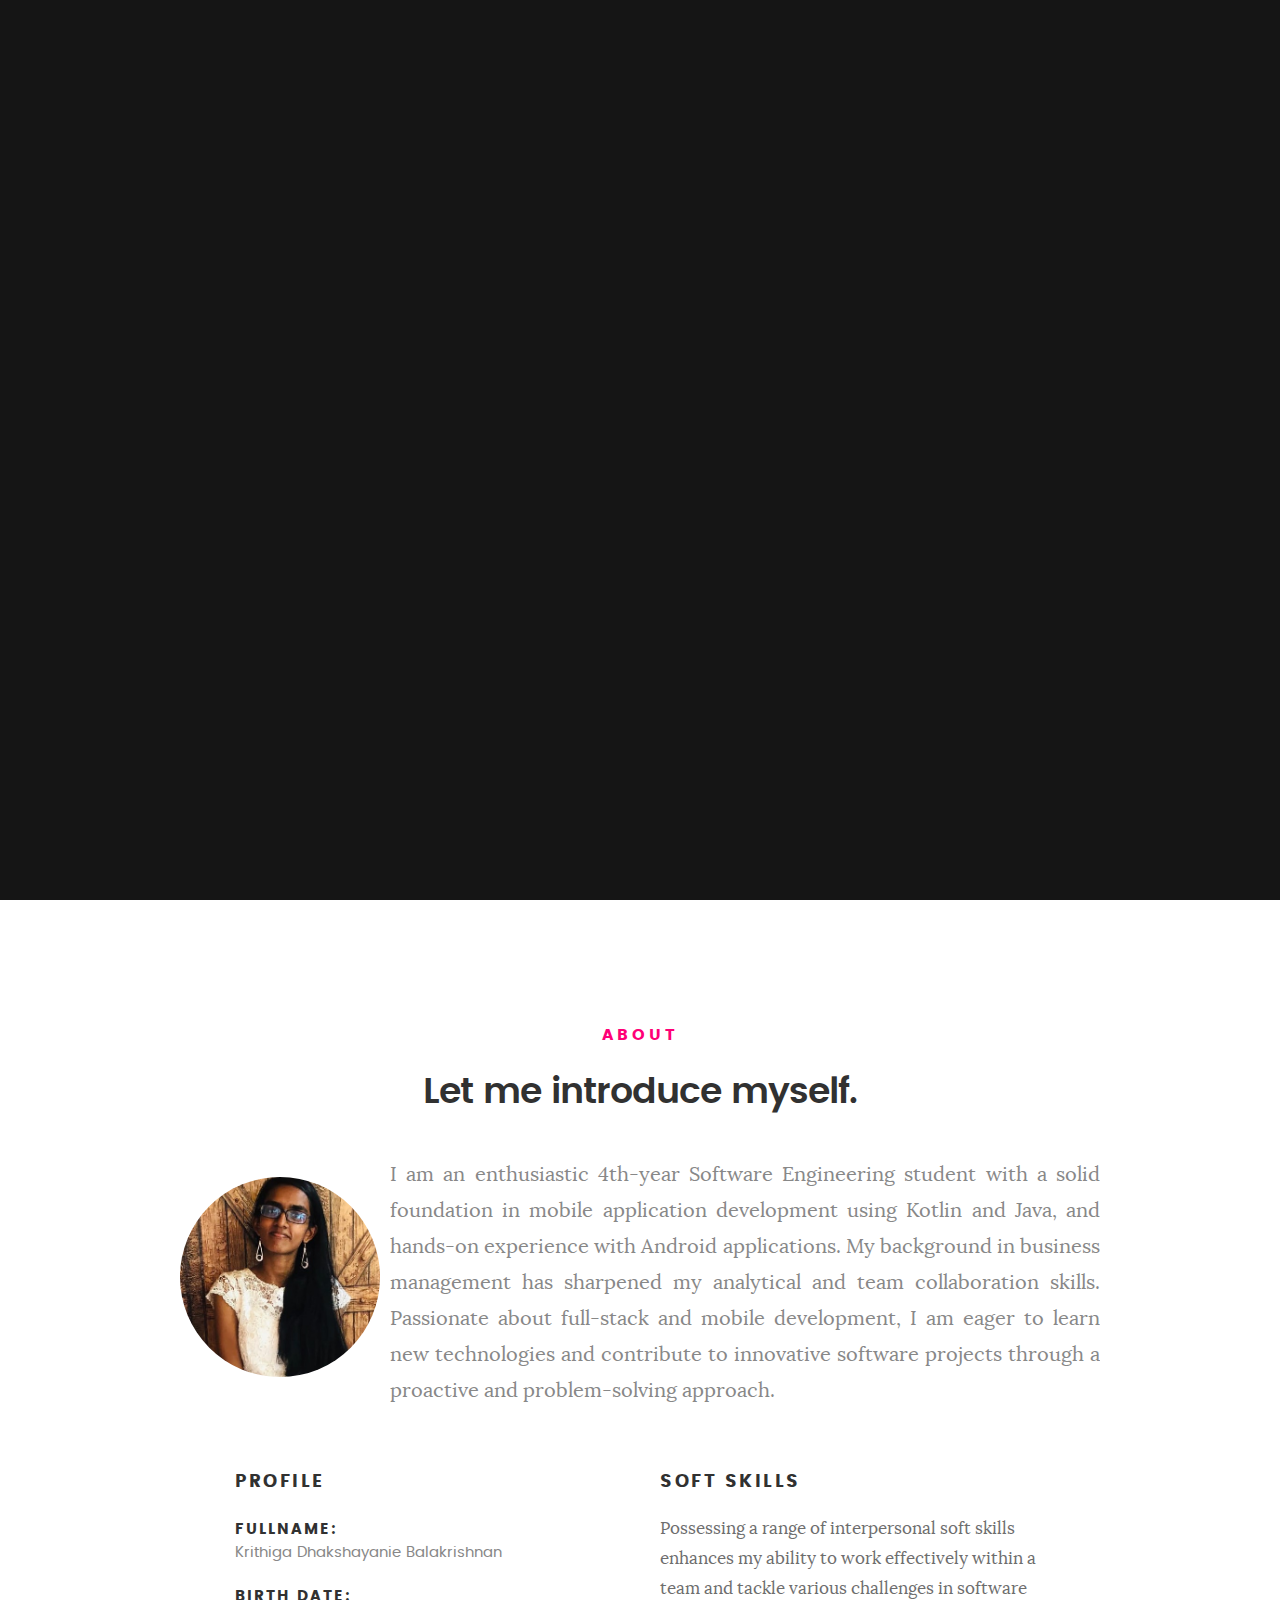
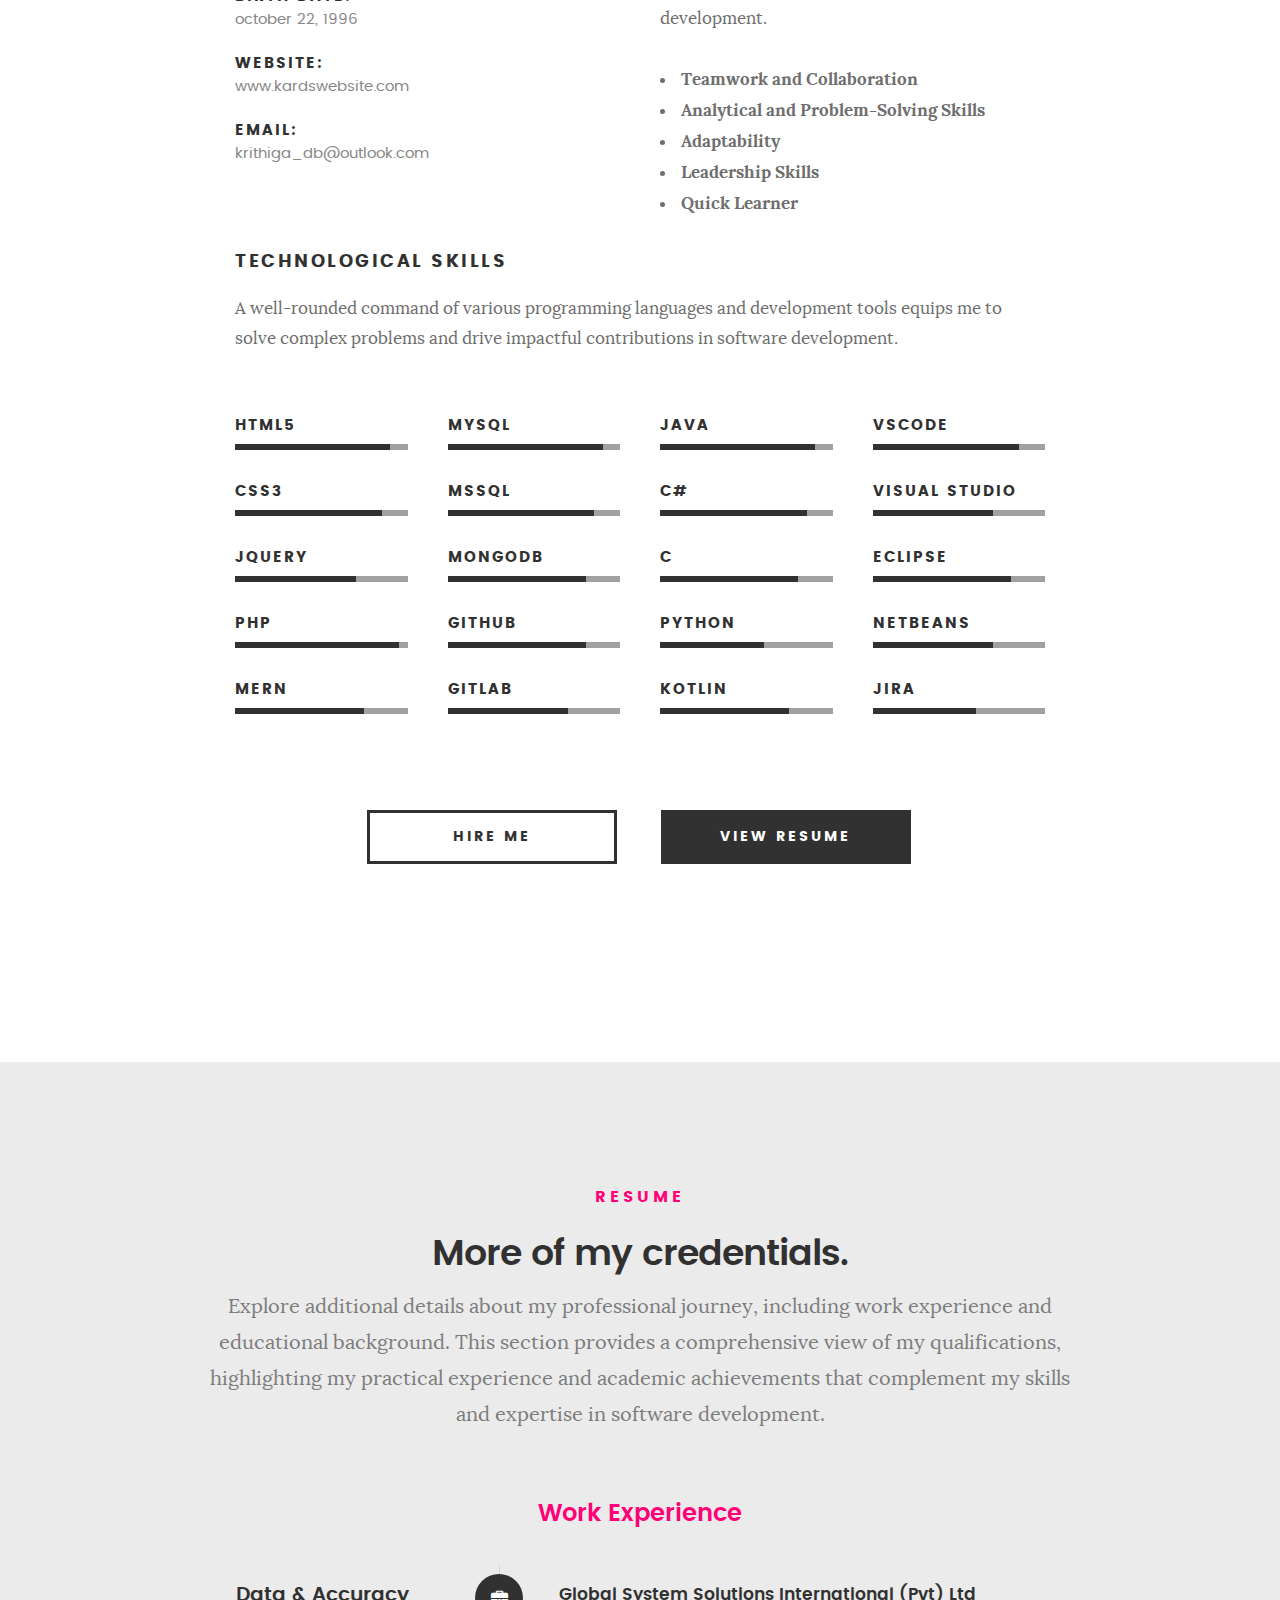
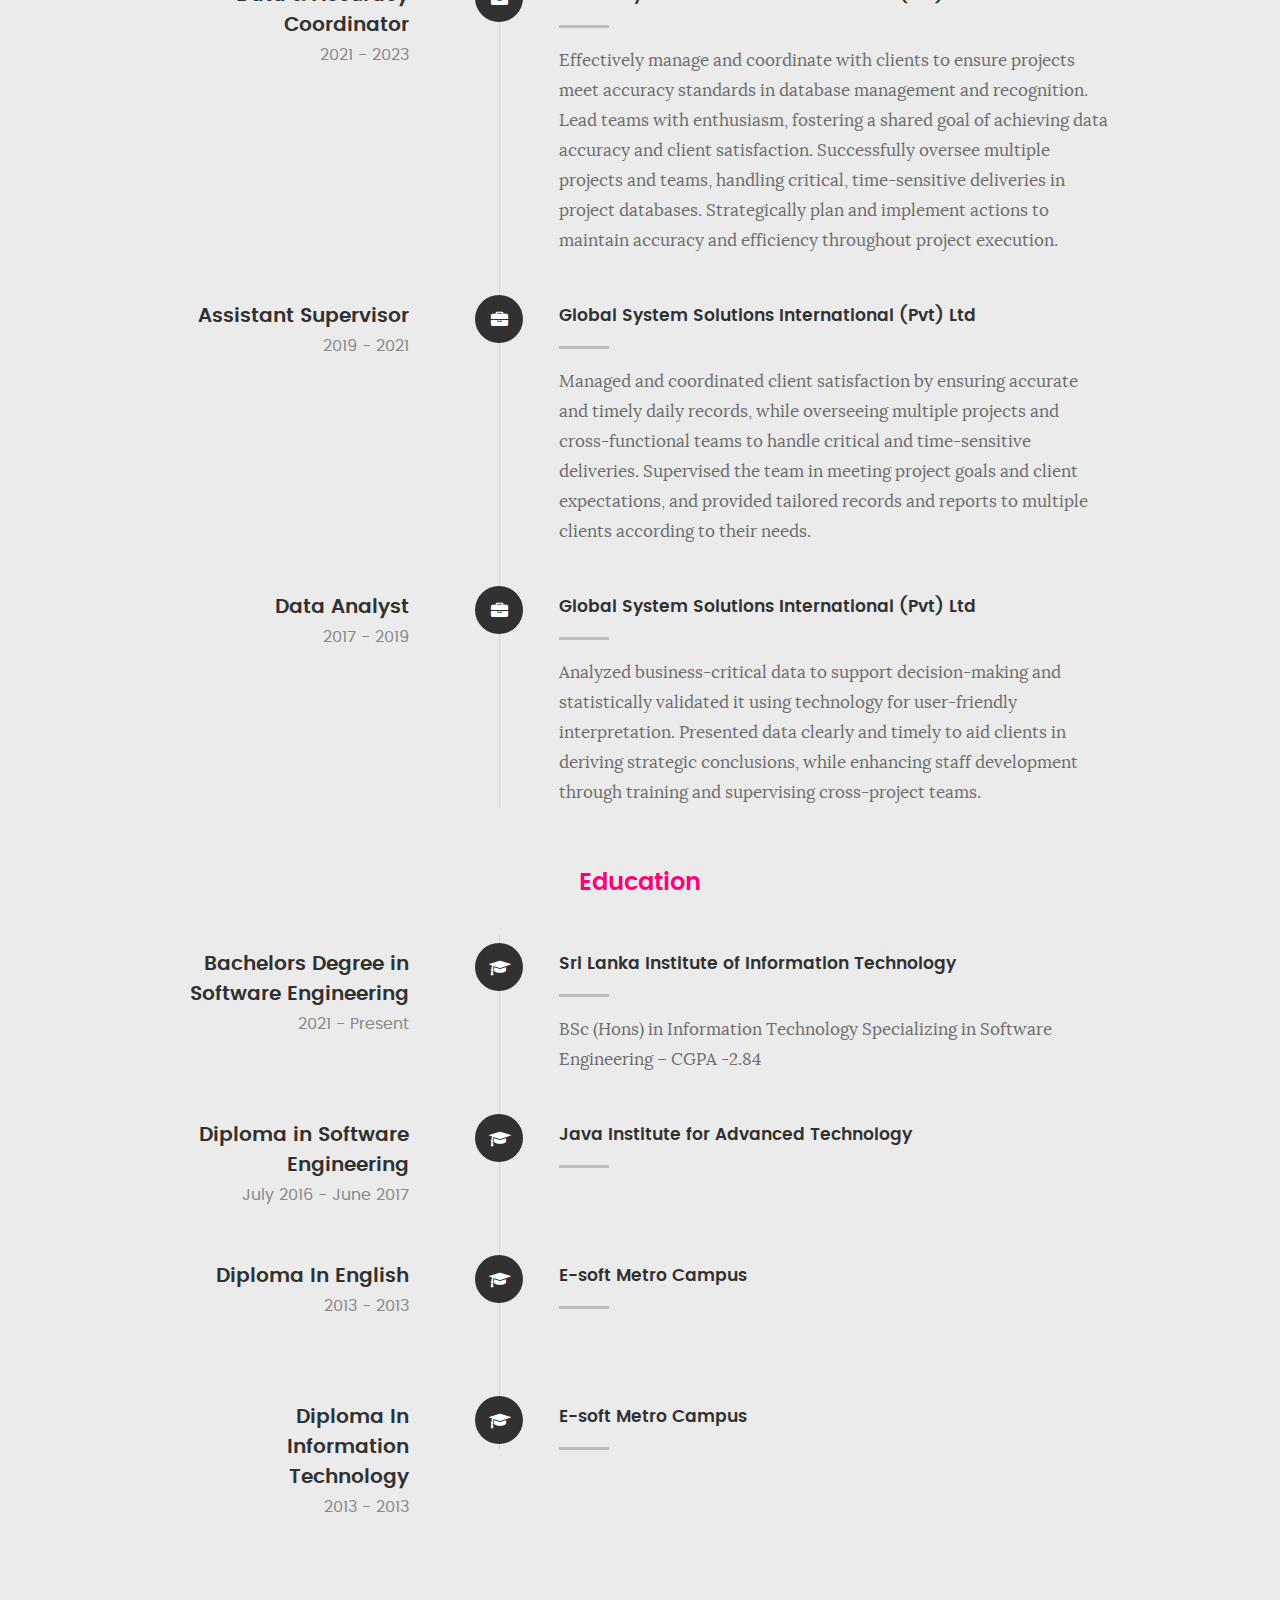
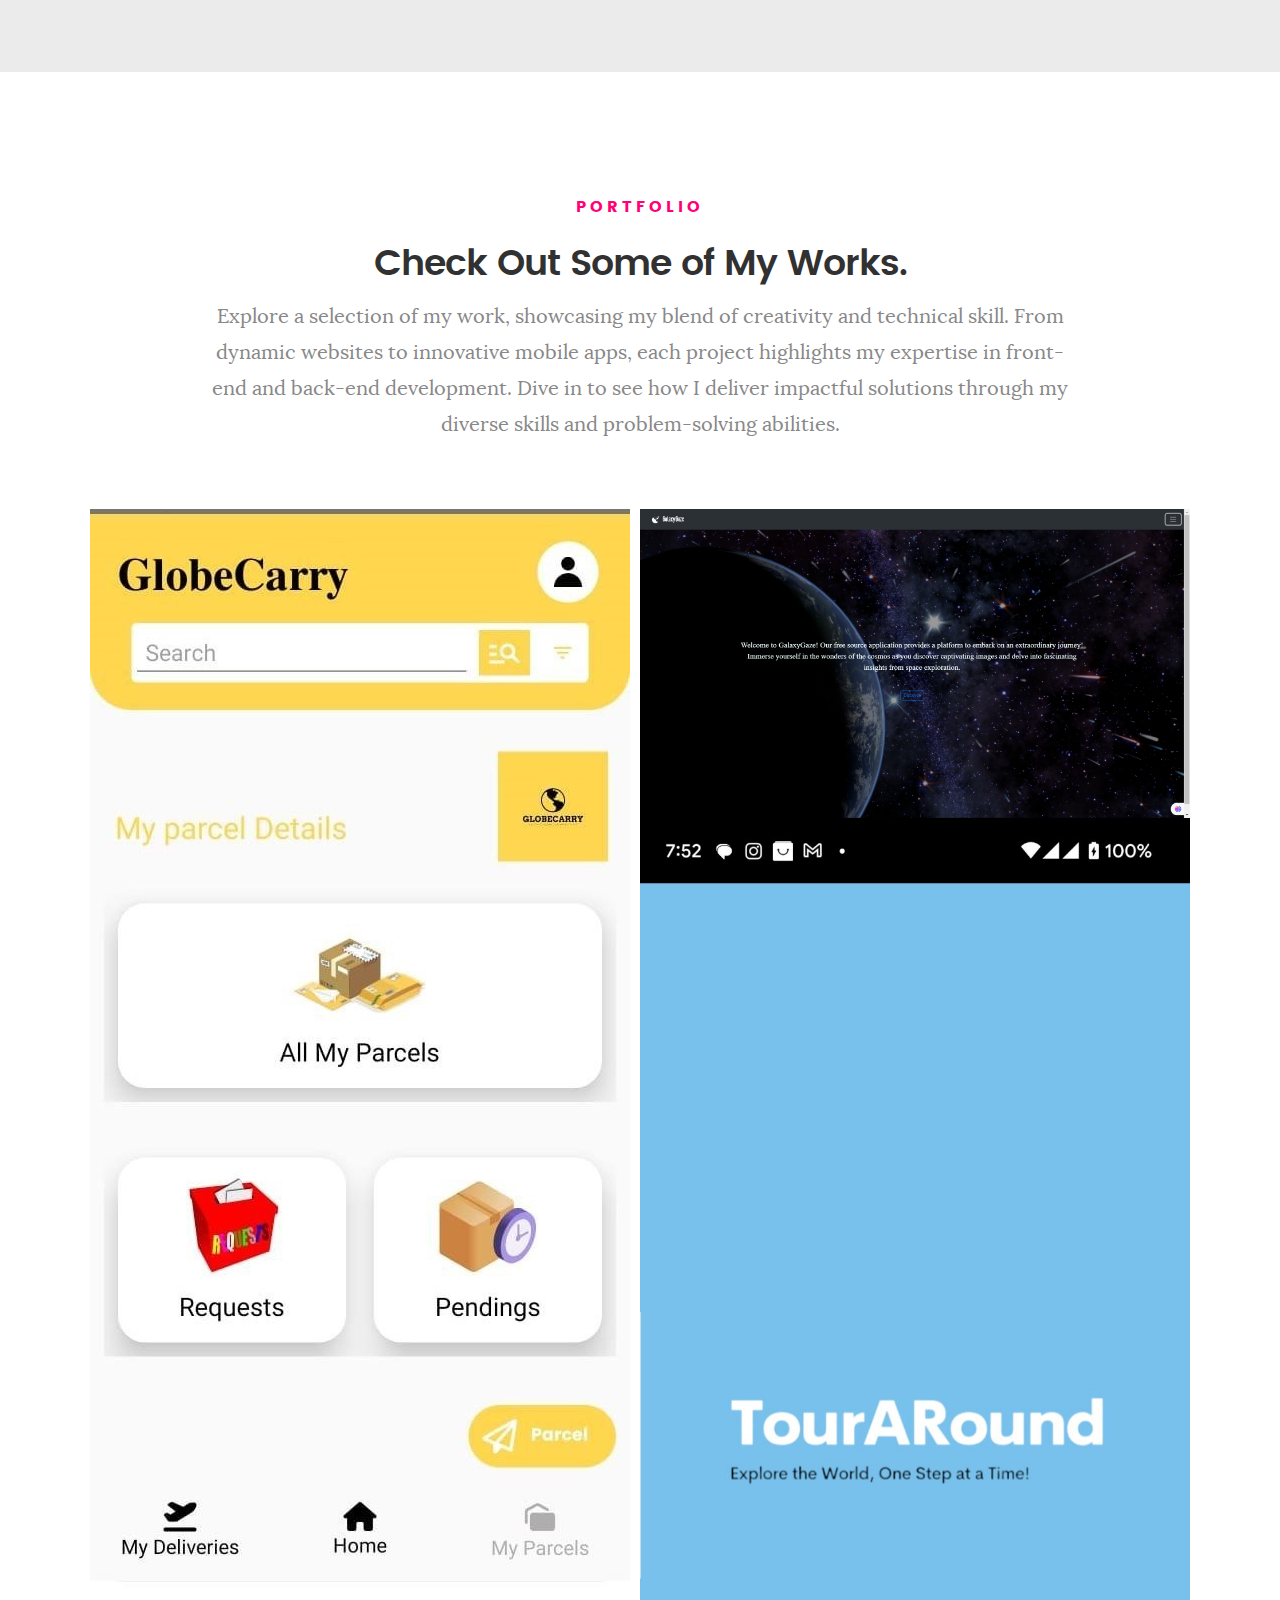
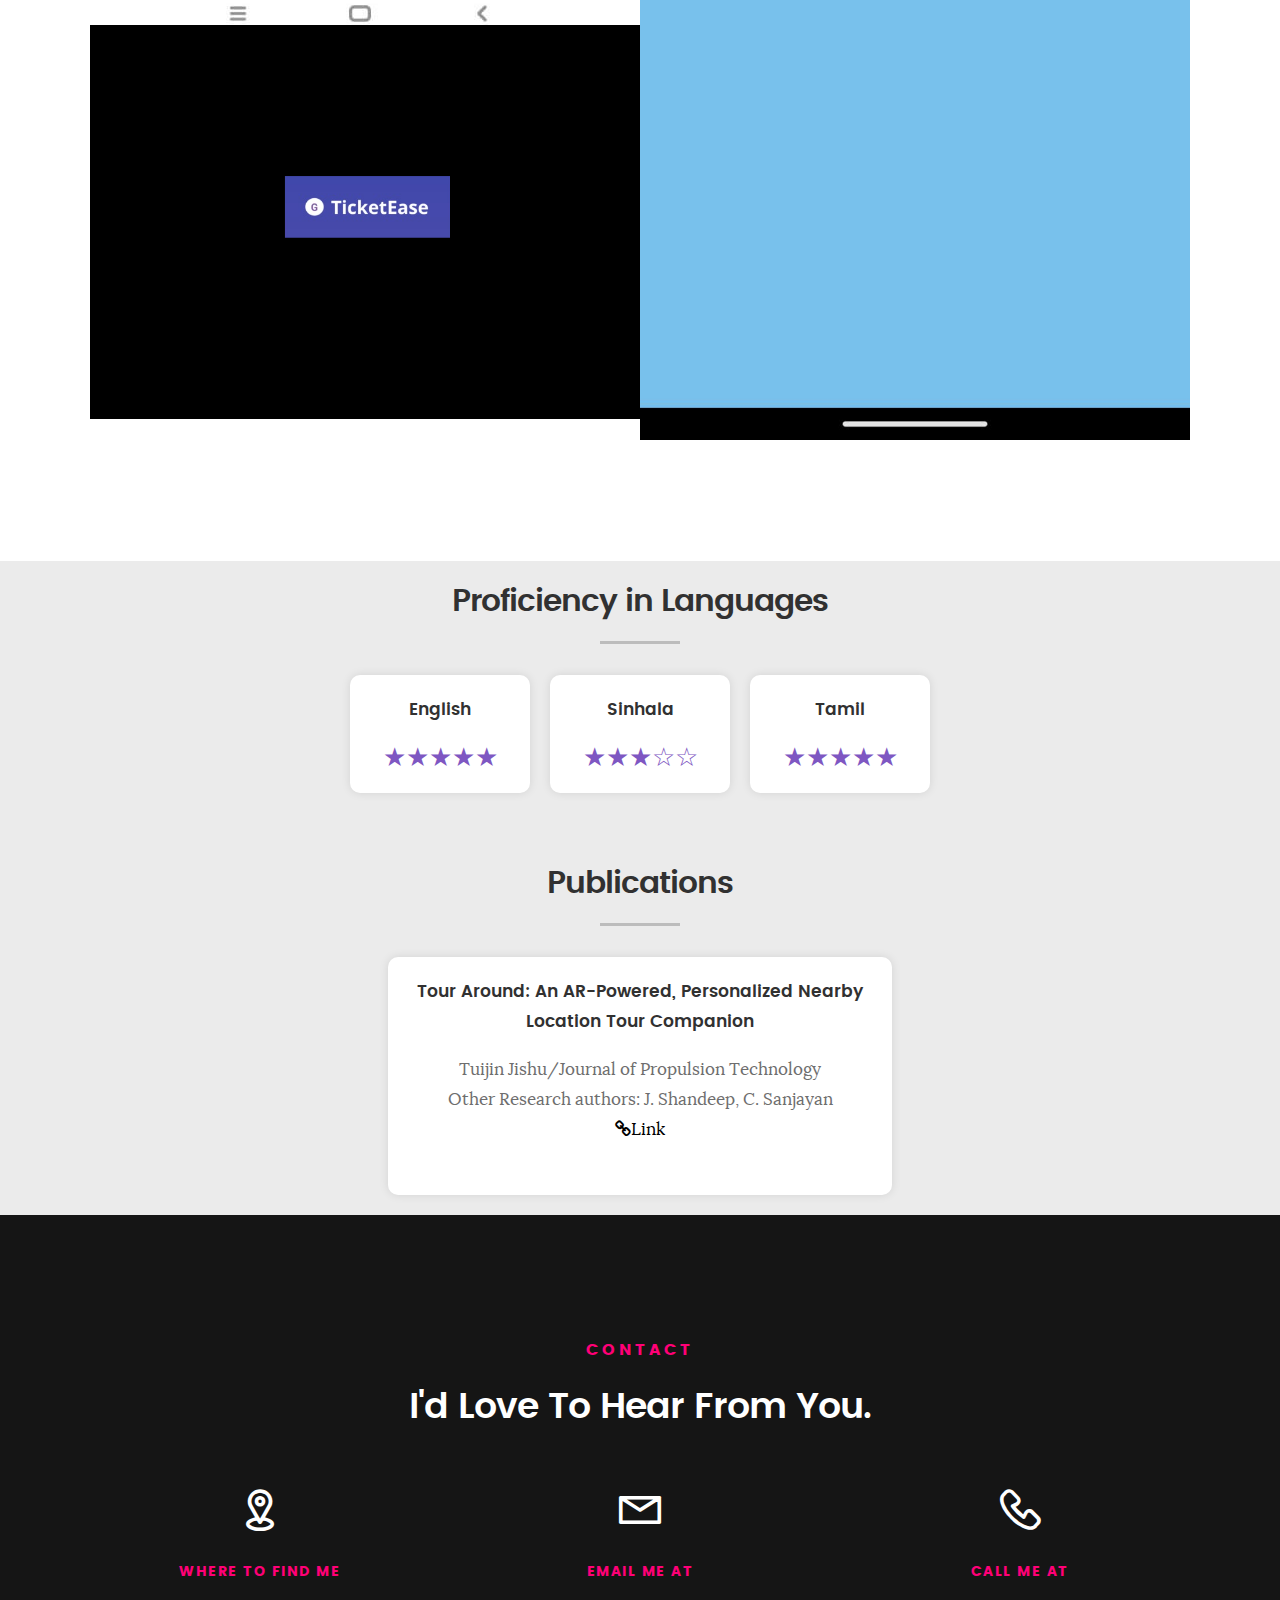
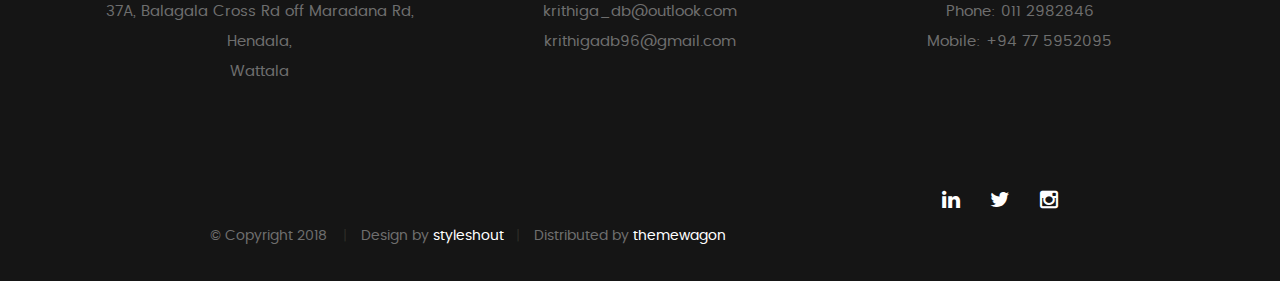
<file: index.html>
<!DOCTYPE html>
<!--[if IE 8 ]><html class="no-js oldie ie8" lang="en"> <![endif]-->
<!--[if IE 9 ]><html class="no-js oldie ie9" lang="en"> <![endif]-->
<!--[if (gte IE 9)|!(IE)]><!-->
<html class="no-js" lang="en"> <!--<![endif]-->

<head>

	<!--- basic page needs
   ================================================== -->
	<meta charset="utf-8">
	<title>Krithiga Balakrishnan</title>
	<meta name="description" content="">
	<meta name="author" content="">

	<!-- mobile specific metas
   ================================================== -->
	<meta name="viewport" content="width=device-width, initial-scale=1, maximum-scale=1">

	<!-- CSS
   ================================================== -->
	<link rel="stylesheet" href="css/base.css">
	<link rel="stylesheet" href="css/main.css">
	<link rel="stylesheet" href="css/vendor.css">


	<!-- script
   ================================================== -->
	<script src="js/modernizr.js"></script>
	<script src="js/pace.min.js"></script>
	<!-- <script src="https://maps.googleapis.com/maps/api/js?key=YOUR_API_KEY&callback=initMap" async defer></script> -->


	<!-- favicons
	================================================== -->
	<link rel="icon" type="image/png" href="favicon.png">

</head>

<body id="top">

	<!-- header 
   ================================================== -->
	<header>
		<div class="row">

			<div class="top-bar">
				<a class="menu-toggle" href="#"><span>Menu</span></a>			

				<nav id="main-nav-wrap">
					<ul class="main-navigation">
						<li class="current"><a class="smoothscroll" href="#intro" title="">Home</a></li>
						<li><a class="smoothscroll" href="#about" title="">About</a></li>
						<li><a class="smoothscroll" href="#resume" title="">Resume</a></li>
						<li><a class="smoothscroll" href="#portfolio" title="">Portfolio</a></li>
						<li><a class="smoothscroll" href="#Proficiency-Achievement" title="">Achievement</a></li>
						<li><a class="smoothscroll" href="#contact" title="">Contact</a></li>
					</ul>
				</nav>
			</div> <!-- /top-bar -->

		</div> <!-- /row -->
	</header> <!-- /header -->

	<!-- intro section
   ================================================== -->
	<section id="intro">

		<div class="intro-overlay"></div>

		<div class="intro-content">
			<div class="row">

				<div class="col-twelve">

					<h5>Hello, World. I'm</h5>
					<h1 style="font-size: 60.0px !important;">Krithiga Balakrishnan.</h1>

					<p class="intro-position">
						<span>Software Engineering Undergraduate</span>
					</p>

					<a class="button stroke smoothscroll" href="#about" title="">More About Me</a>

				</div>

			</div>
		</div> <!-- /intro-content -->

		<ul class="intro-social">
			<li><a href="https://www.linkedin.com/in/krithiga-balakrishnan-163216216"><i class="fa fa-linkedin"></i></a>
			</li>
			<li><a href="#"><i class="fa fa-twitter"></i></a></li>
			<li><a href="https://www.instagram.com/_krithy_krishna_/?utm_source=qr&igsh=ZzM0OHhsMmxvZ2tq"><i
						class="fa fa-instagram"></i></a></li>
		</ul> <!-- /intro-social -->

	</section> <!-- /intro -->


	<!-- about section
   ================================================== -->
	<section id="about">

		<div class="row section-intro">
			<div class="col-twelve">

				<h5>About</h5>
				<h1>Let me introduce myself.</h1>

				<div class="intro-info">

					<img src="images/My Pic - Copy.jpg" alt="Profile Picture" class="profile-pic">

					<p class="lead" style="text-align: justify;">I am an enthusiastic 4th-year Software Engineering
						student with a solid foundation in mobile application development using Kotlin and Java, and
						hands-on experience with Android applications. My background in business management has
						sharpened my analytical and team collaboration skills. Passionate about full-stack and mobile
						development, I am eager to learn new technologies and contribute to innovative software projects
						through a proactive and problem-solving approach.</p>
				</div>

			</div>
		</div> <!-- /section-intro -->

		<div class="row about-content">

			<div class="col-six tab-full">

				<h3>Profile</h3>
				<!-- <p>Lorem ipsum Qui veniam ut consequat ex ullamco nulla in non ut esse in magna sint minim officia consectetur nisi commodo ea magna pariatur nisi cillum.</p> -->

				<ul class="info-list">
					<li>
						<strong>Fullname:</strong>
						<span>Krithiga Dhakshayanie Balakrishnan</span>
					</li>
					<li>
						<strong>Birth Date:</strong>
						<span>october 22, 1996</span>
					</li>
					<li>
						<strong>Website:</strong>
						<span>www.kardswebsite.com</span>
					</li>
					<li>
						<strong>Email:</strong>
						<span>krithiga_db@outlook.com</span>
					</li>

				</ul> <!-- /info-list -->

			</div>

			<div class="col-six tab-full">

				<h3>Soft Skills</h3>
				<p>Possessing a range of interpersonal soft skills enhances my ability to work effectively within a team
					and tackle various challenges in software development.</p>

				<ul>
					<li>
						<strong>Teamwork and Collaboration</strong>
					</li>
					<li>
						<strong>Analytical and Problem-Solving Skills</strong>
					</li>
					<li>
						<strong>Adaptability</strong>
					</li>
					<li>
						<strong>Leadership Skills</strong>
					</li>
					<li>
						<strong>Quick Learner</strong>
					</li>
				</ul>


			</div>
			<div class="col-twelve">
				<h3>Technological Skills</h3>
				<p>A well-rounded command of various programming languages and development tools equips me to solve
					complex problems and drive impactful contributions in software development.</p>
				<div class="row about-content">
					<ul class="skill-bars">
						<div class="col-three tab-full">
							<li>
								<div class="progress percent90"></div>
								<strong>HTML5</strong>
							</li>
							<li>
								<div class="progress percent85"></div>
								<strong>CSS3</strong>
							</li>
							<li>
								<div class="progress percent70"></div>
								<strong>jQuery</strong>
							</li>
							<li>
								<div class="progress percent95"></div>
								<strong>PHP</strong>
							</li>
							<li>
								<div class="progress percent75"></div>
								<strong>MERN</strong>
							</li>
						</div>
						<div class="col-three tab-full">
							<li>
								<div class="progress percent90"></div>
								<strong>MySQL</strong>
							</li>
							<li>
								<div class="progress percent85"></div>
								<strong>MSSQL</strong>
							</li>
							<li>
								<div class="progress percent80"></div>
								<strong>MongoDB</strong>
							</li>
							<li>
								<div class="progress percent80"></div>
								<strong>gitHub</strong>
							</li>
							<li>
								<div class="progress percent70"></div>
								<strong>GitLab</strong>
							</li>
						</div>
						<div class="col-three tab-full">
							<li>
								<div class="progress percent90"></div>
								<strong>Java</strong>
							</li>
							<li>
								<div class="progress percent85"></div>
								<strong>C#</strong>
							</li>
							<li>
								<div class="progress percent80"></div>
								<strong>C</strong>
							</li>
							<li>
								<div class="progress percent60"></div>
								<strong>Python</strong>
							</li>
							<li>
								<div class="progress percent75"></div>
								<strong>Kotlin</strong>
							</li>
						</div>
						<div class="col-three tab-full">
							<li>
								<div class="progress percent85"></div>
								<strong>VSCode</strong>
							</li>
							<li>
								<div class="progress percent70"></div>
								<strong>Visual Studio</strong>
							</li>
							<li>
								<div class="progress percent80"></div>
								<strong>Eclipse</strong>
							</li>
							<li>
								<div class="progress percent70"></div>
								<strong>Netbeans</strong>
							</li>
							<li>
								<div class="progress percent60"></div>
								<strong>JIRA</strong>
							</li>
						</div>
					</ul> <!--/skill-bars-->
				</div>
			</div>


			<div class="row button-section">
				<div class="col-twelve">
					<a href="#contact" title="Hire Me" class="button stroke smoothscroll">Hire Me</a>
					<a href="https://drive.google.com/file/d/1pCqT1uZk_usqdO_lUYFJdsiyJNkc-FrM/view?usp=drive_link"
						title="Download CV" class="button button-primary">View Resume</a>
				</div>
			</div>

	</section> <!-- /process-->


	<!-- resume Section
   ================================================== -->
	<section id="resume" class="grey-section">

		<div class="row section-intro">
			<div class="col-twelve">

				<h5>Resume</h5>
				<h1>More of my credentials.</h1>

				<p class="lead">Explore additional details about my professional journey, including work experience and
					educational background. This section provides a comprehensive view of my qualifications,
					highlighting my practical experience and academic achievements that complement my skills and
					expertise in software development.</p>

			</div>
		</div> <!-- /section-intro-->

		<div class="row resume-timeline">

			<div class="col-twelve resume-header">

				<h2>Work Experience</h2>

			</div> <!-- /resume-header -->

			<div class="col-twelve">

				<div class="timeline-wrap">

					<div class="timeline-block">

						<div class="timeline-ico">
							<i class="fa fa-briefcase"></i>
						</div>

						<div class="timeline-header">
							<h3>Data & Accuracy Coordinator</h3>
							<p>2021 - 2023</p>
						</div>

						<div class="timeline-content">
							<h4>Global System Solutions International (Pvt) Ltd</h4>
							<p>Effectively manage and coordinate with clients to ensure projects meet accuracy standards
								in database management and recognition. Lead teams with enthusiasm, fostering a shared
								goal of achieving data accuracy and client satisfaction. Successfully oversee multiple
								projects and teams, handling critical, time-sensitive deliveries in project databases.
								Strategically plan and implement actions to maintain accuracy and efficiency throughout
								project execution.</p>
						</div>

					</div> <!-- /timeline-block -->

					<div class="timeline-block">

						<div class="timeline-ico">
							<i class="fa fa-briefcase"></i>
						</div>

						<div class="timeline-header">
							<h3>Assistant Supervisor</h3>
							<p>2019 - 2021</p>
						</div>

						<div class="timeline-content">
							<h4>Global System Solutions International (Pvt) Ltd</h4>
							<p>Managed and coordinated client satisfaction by ensuring accurate and timely daily
								records, while overseeing multiple projects and cross-functional teams to handle
								critical and time-sensitive deliveries. Supervised the team in meeting project goals and
								client expectations, and provided tailored records and reports to multiple clients
								according to their needs.</p>
						</div>

					</div> <!-- /timeline-block -->

					<div class="timeline-block">

						<div class="timeline-ico">
							<i class="fa fa-briefcase"></i>
						</div>

						<div class="timeline-header">
							<h3>Data Analyst</h3>
							<p>2017 - 2019</p>
						</div>

						<div class="timeline-content">
							<h4>Global System Solutions International (Pvt) Ltd</h4>
							<p>Analyzed business-critical data to support decision-making and statistically validated it
								using technology for user-friendly interpretation. Presented data clearly and timely to
								aid clients in deriving strategic conclusions, while enhancing staff development through
								training and supervising cross-project teams.</p>
						</div>

					</div> <!-- /timeline-block -->

				</div> <!-- /timeline-wrap -->

			</div> <!-- /col-twelve -->

		</div> <!-- /resume-timeline -->

		<div class="row resume-timeline">

			<div class="col-twelve resume-header">

				<h2>Education</h2>

			</div> <!-- /resume-header -->

			<div class="col-twelve">

				<div class="timeline-wrap">

					<div class="timeline-block">

						<div class="timeline-ico">
							<i class="fa fa-graduation-cap"></i>
						</div>

						<div class="timeline-header">
							<h3>Bachelors Degree in Software Engineering </h3>
							<p>2021 - Present</p>
						</div>

						<div class="timeline-content">
							<h4>Sri Lanka Institute of Information Technology</h4>
							<p>BSc (Hons) in Information Technology Specializing in Software Engineering – CGPA -2.84
							<p>
						</div>

					</div> <!-- /timeline-block -->

					<div class="timeline-block">

						<div class="timeline-ico">
							<i class="fa fa-graduation-cap"></i>
						</div>

						<div class="timeline-header">
							<h3>Diploma in Software Engineering</h3>
							<p>July 2016 - June 2017</p>
						</div>

						<div class="timeline-content">
							<h4>Java Institute for Advanced Technology</h4>
							<p class="invisible-text">Learning various .</p>
						</div>

					</div> <!-- /timeline-block -->

					<div class="timeline-block">

						<div class="timeline-ico">
							<i class="fa fa-graduation-cap"></i>
						</div>

						<div class="timeline-header">
							<h3>Diploma In English</h3>
							<p> 2013 - 2013</p>
						</div>

						<div class="timeline-content">
							<h4>E-soft Metro Campus</h4>
							<p class="invisible-text">Learning various .</p>
						</div>

					</div> <!-- /timeline-block -->

					<div class="timeline-block">

						<div class="timeline-ico">
							<i class="fa fa-graduation-cap"></i>
						</div>

						<div class="timeline-header">
							<h3>Diploma In Information Technology</h3>
							<p> 2013 - 2013</p>
						</div>

						<div class="timeline-content">
							<h4>E-soft Metro Campus</h4>
							<p></p>
						</div>

					</div> <!-- /timeline-block -->

				</div> <!-- /timeline-wrap -->

			</div> <!-- /col-twelve -->

		</div> <!-- /resume-timeline -->

	</section> <!-- /features -->


	<!-- Portfolio Section
   ================================================== -->
	<section id="portfolio">

		<div class="row section-intro">
			<div class="col-twelve">

				<h5>Portfolio</h5>
				<h1>Check Out Some of My Works.</h1>

				<p class="lead">Explore a selection of my work, showcasing my blend of creativity and technical skill.
					From dynamic websites to innovative mobile apps, each project highlights my expertise in front-end
					and back-end development. Dive in to see how I deliver impactful solutions through my diverse skills
					and problem-solving abilities.</p>

			</div>
		</div> <!-- /section-intro-->

		<div class="row portfolio-content">

			<div class="col-twelve">

				<!-- portfolio-wrapper -->
				<div id="folio-wrapper" class="block-1-2 block-mob-full stack">

					<div class="bgrid folio-item">
						<div class="item-wrap">
							<img src="images/portfolio/GlobeCarryHome.jpeg" alt="Liberty">
							<a href="#modal-01" class="overlay">
								<div class="folio-item-table">
									<div class="folio-item-cell">
										<h3 class="folio-title">GlobeCarry</h3>
										<span class="folio-types">
											Mobile Application
										</span>
									</div>
								</div>
							</a>
						</div>
					</div> <!-- /folio-item -->

					<div class="bgrid folio-item">
						<div class="item-wrap">
							<img src="images/portfolio/GalaxyGazeHome.png" alt="Shutterbug">
							<a href="#modal-02" class="overlay">
								<div class="folio-item-table">
									<div class="folio-item-cell">
										<h3 class="folio-title">Galaxy-Gaze</h3>
										<span class="folio-types">
											Front-end
										</span>
									</div>
								</div>
							</a>
						</div>
					</div> <!-- /folio-item -->

					<div class="bgrid folio-item">
						<div class="item-wrap">
							<img src="images/portfolio/1700723874205.jpeg" alt="HomeOfTourAround">
							<a href="#modal-03" class="overlay">
								<div class="folio-item-table">
									<div class="folio-item-cell">
										<h3 class="folio-title">TourAround</h3>
										<span class="folio-types">
											Mobile Application with augmented reality
										</span>
									</div>
								</div>
							</a>
						</div>
					</div> <!-- /folio-item -->

					<div class="bgrid folio-item">
						<div class="item-wrap">
							<img src="images/portfolio/TicketEase.png" alt="TicketEase">
							<a href="#modal-04" class="overlay">
								<div class="folio-item-table">
									<div class="folio-item-cell">
										<h3 class="folio-title">TicketEase</h3>
										<span class="folio-types">
											Web Development
										</span>
									</div>
								</div>
							</a>
						</div>
					</div> <!-- /folio-item -->


					<!-- modal popups - begin
	            ============================================================= -->
					<div id="modal-01" class="popup-modal slider mfp-hide">

						<div class="media">
							<div id="owl-slider-01" class="owl-carousel services-list">
								<!-- First Slide -->
								<div class="service">
									<img src="images/portfolio/modals/GlobeCarryHome.jpeg" alt="" />
								</div>
								<!-- Second Slide -->
								<div class="service">
									<img src="images/portfolio/modals/GlobeCarryHome1.jpeg" alt="" />
								</div>
								<div class="service">
									<img src="images/portfolio/modals/GlobeCarryHome2.jpeg" alt="" />
								</div>
								<div class="service">
									<img src="images/portfolio/modals/senderGlobeCarryhome3.jpeg" alt="" />
								</div>
								<div class="service">
									<img src="images/portfolio/modals/delivery1.jpeg" alt="" />
								</div>
								<div class="service">
									<img src="images/portfolio/modals/delivery2.jpeg" alt="" />
								</div>
								<div class="service">
									<img src="images/portfolio/modals/delivery3.jpeg" alt="" />
								</div>
								<div class="service">
									<img src="images/portfolio/modals/delivery4.jpeg" alt="" />
								</div>
							</div> <!-- /owl-carousel -->

						</div>

						<div class="description-box">
							<h4>GlobeCarry</h4>
							<p>
								GlobeCarry is an innovative Android Kotlin project aimed at revolutionizing cross-border
								logistics through a peer-to-peer parcel delivery system. The application allows
								customers to
								input specific details about their parcels, including dimensions, weight, and
								destination,
								while travelers can offer their services by providing necessary proof of safety and
								reliability. This unique approach connects individuals who need to send parcels with
								travelers who can transport them, creating a collaborative platform that enhances the
								efficiency of parcel delivery.
							</p>
							<p>

								To ensure a seamless user experience, GlobeCarry incorporates essential features such as
								parcel tracking functionality, allowing users to monitor the shipment's progress in real
								time. Additionally, the app includes a QR code generation feature, which facilitates
								efficient verification and ensures the authenticity of transactions. By streamlining the
								delivery process and providing a reliable, traceable system, GlobeCarry aims to enhance
								trust in peer-to-peer logistics while offering users a secure and convenient way to send
								parcels across borders.</p>

							<div class="categories">Mobile Application</div>
						</div>

						<div class="link-box">
							<a href="https://github.com/Krithiga-Balakrishnan/GlobeCarry.git"><i
									class="fa fa-github"></i>GitHub</a>
							<a href="#" class="popup-modal-dismiss">Close</a>
						</div>

					</div> <!-- /modal-02 -->

					<div id="modal-03" class="popup-modal slider mfp-hide">

						<div class="media">
							<div id="owl-slider-03" class="owl-carousel services-list">
								<!-- First Slide -->
								<div class="service">
									<img src="images/portfolio/1700723874205.jpeg" alt="" />
								</div>
								<!-- Second Slide -->
								<div class="service">
									<img src="images/portfolio/modals/TourAround_Object.jpg" alt="" />
								</div>
							</div>
						</div>


						<div class="description-box">
							<h4>TourAround</h4>
							<p>TourAround is an innovative mobile application that leverages augmented reality to
								enhance the tourist experience by helping users discover nearby attractions. With its
								user-friendly interface, the app allows tourists to identify various objects, such as
								statues of Buddha and Ganesh, through augmented reality. The application employs
								advanced object detection technology, utilizing TensorFlow and Python in Google Colab to
								train models that recognize these cultural landmarks. Once identified, users can receive
								the quickest routes to nearby transportation hubs, ensuring that they navigate their
								surroundings efficiently.
							</p>
							<p>The primary aim of TourAround is to transform how tourists interact with their
								environment by providing intuitive features that facilitate exploration. By integrating
								augmented reality with real-time location tracking, the app not only enhances the
								discovery of significant landmarks but also enriches the overall travel experience.
								Tourists can immerse themselves in local culture while easily finding their way to
								attractions, making TourAround an essential companion for any traveler seeking to
								explore new destinations.</p>

							<div class="categories">Mobile Application with augmented reality</div>

						</div>

						<div class="link-box">
							<a href="https://github.com/Krithiga-Balakrishnan/TourARound.git"><i
									class="fa fa-github"></i>GitHub</a>
							<a href="#" class="popup-modal-dismiss">Close</a>
						</div>

					</div> <!-- /modal-01 -->

					<div id="modal-02" class="popup-modal slider mfp-hide">

						<div class="media">
							<div id="owl-slider-02" class="owl-carousel services-list">
								<!-- First Slide -->
								<div class="service">
									<img src="images/portfolio/modals/GalaxyGazeHome.png" alt="" />
								</div>
								<!-- Second Slide -->
								<div class="service">
									<img src="images/portfolio/modals/GalaxyGazeHomeSignin.png" alt="" />
								</div>
								<div class="service">
									<img src="images/portfolio/modals/GalaxyGazeHome1.png" alt="" />
								</div>
								<div class="service">
									<img src="images/portfolio/modals/GalaxyGazehome2.png" alt="" />
								</div>
								<div class="service">
									<img src="images/portfolio/modals/GalaxyGazeAPOD.png" alt="" />
								</div>
								<div class="service">
									<img src="images/portfolio/modals/GalaxyGazeAPOD!.png" alt="" />
								</div>
								<div class="service">
									<img src="images/portfolio/modals/GalaxyGazeMarsRover.png" alt="" />
								</div>
								<div class="service">
									<img src="images/portfolio/modals/GalaxyGazeProfile1.png" alt="" />
								</div>
								<div class="service">
									<img src="images/portfolio/modals/GalaxyGazeProfile2.png" alt="" />
								</div>
							</div> <!-- /owl-carousel -->

						</div>

						<div class="description-box">
							<h4>GalaxyGaze</h4>

							<p>GalaxyGaze is a Node.js project developed using React and Bootstrap for the front-end,
								featuring Firebase for authentication and database management. Users can securely log in
								with their Gmail accounts, allowing for a personalized experience. The application
								allows users to explore stunning Mars Rover images based on specific dates they select,
								providing detailed information about each image to enhance their understanding of Mars
								exploration.
							</p>
							<p>
								The primary goal of GalaxyGaze is to offer an intuitive interface for users to engage
								with Mars Rover data. By collecting user details like name and email, the project aims
								to foster a deeper appreciation for space exploration and facilitate seamless access to
								captivating visuals from Mars.</p>
							<div class="categories">Web Site <br>
								Hosted<a href="https://galaxy-gaze.netlify.app/"> <i class="fa fa-link">
										HostedSite</i></a></div>

						</div>

						<div class="link-box">
							<a href="https://github.com/Krithiga-Balakrishnan/Nasa_Gallerry_App.git"><i
									class="fa fa-github"></i>GitHub</a>
							<a href="#" class="popup-modal-dismiss">Close</a>
						</div>

					</div> <!-- /modal-03 -->

					<div id="modal-04" class="popup-modal slider mfp-hide">

						<div class="media">
							<div id="owl-slider-04" class="owl-carousel services-list">
								<!-- First Slide -->
								<div class="service">
									<img src="images/portfolio/modals/TicketEaseHome.png" alt="" />
								</div>
								<!-- Second Slide -->
								<div class="service">
									<img src="images/portfolio/modals/TicketEaseBusRoute.png" alt="" />
								</div>
								<div class="service">
									<img src="images/portfolio/modals/TicketEaseManageOvercrowding.png" alt="" />
								</div>
								<div class="service">
									<img src="images/portfolio/modals/TicketEaseTimeTables.png" alt="" />
								</div>
							</div> <!-- /owl-carousel -->

						</div>

						<div class="description-box">
							<h4>TicketEase</h4>
							<p>This integrated web and mobile system, designed for TicketEase, leverages QR codes to
								simplify the recording of travel history. By scanning a QR code, users can easily manage
								tasks such as vehicle allocation, time management, ticket pricing, new vehicle
								registration, and updating employee details. The system is crafted to offer a seamless
								experience, ensuring that all administrative processes are handled efficiently via the
								administration website.</p>

							<p>The web application component focuses on the needs of TicketEase employees, providing
								them with tools to effectively manage crowd control, route planning, and financial
								operations. Additionally, it facilitates the addition of drivers and users, making it
								easier to oversee all aspects of the service. This comprehensive system not only
								enhances operational efficiency but also contributes to a smoother and more organized
								travel experience for both staff and customers.</p>

							<div class="categories">Web Development</div>
						</div>

						<div class="link-box">
							<a href="https://github.com/Krithiga-Balakrishnan/TicketEase.git"><i
									class="fa fa-github"></i>GitHub</a>
							<a href="#" class="popup-modal-dismiss">Close</a>
						</div>

					</div> <!-- /modal-04 -->




					<!-- modal popups - end
	            ============================================================= -->

				</div> <!-- /portfolio-wrapper -->

			</div> <!-- /twelve -->

		</div> <!-- /portfolio-content -->

	</section> <!-- /portfolio -->


	<!-- CTA Section
   ================================================== -->
	<section id="Proficiency-Achievement" class="grey-section">

		<div class="row cta-content">

			<div class="col-twelve section-ads">

				<!-- Language Proficiency Section -->
				<h2 class="h01">Proficiency in Languages</h2>
				<div class="proficiency-cards">
					<div class="card">
						<h4>English</h4>
						<div class="stars">
							★★★★★
						</div>
					</div>
					<div class="card">
						<h4>Sinhala</h4>
						<div class="stars">
							★★★☆☆
						</div>
					</div>
					<div class="card">
						<h4>Tamil</h4>
						<div class="stars">
							★★★★★
						</div>
					</div>
				</div>


				<!-- Publications Section -->
				<div class="col-twelve publications-section">
					<h2 class="h01">Publications</h2>
					<div class="publication-cards">
						<div class="card" style="width: 90%; margin-bottom: 2rem !important;">
							<h4>Tour Around: An AR-Powered, Personalized Nearby Location Tour Companion</h4>
							<p>Tuijin Jishu/Journal of Propulsion Technology<br>
								Other Research authors: J. Shandeep, C. Sanjayan<br>
								<a href="https://propulsiontechjournal.com/index.php/journal/article/view/2542"><i
										class="fa fa-link"></i>Link</a>
							</p>
						</div>

					</div>
				</div>


			</div>



		</div> <!-- /cta-content -->

	</section> <!-- /cta -->



	<!-- contact
   ================================================== -->
	<section id="contact">

		<div class="row section-intro">
			<div class="col-twelve">

				<h5>Contact</h5>
				<h1>I'd Love To Hear From You.</h1>
			</div>
		</div> <!-- /section-intro -->



		<div class="row contact-info">

			<div class="col-four tab-full">

				<div class="icon">
					<i class="icon-pin"></i>
				</div>

				<h5>Where to find me</h5>

				<p>
					37A, Balagala Cross Rd off Maradana Rd,<br>
					Hendala,<br>
					Wattala<br>

				</p>

			</div>

			<div class="col-four tab-full collapse">

				<div class="icon">
					<i class="icon-mail"></i>
				</div>

				<h5>Email Me At</h5>

				<p>krithiga_db@outlook.com<br>
					krithigadb96@gmail.com

				</p>

			</div>

			<div class="col-four tab-full">

				<div class="icon">
					<i class="icon-phone"></i>
				</div>

				<h5>Call Me At</h5>

				<p>Phone: 011 2982846<br>
					Mobile: +94 77 5952095
				</p>

			</div>
			

		</div> <!-- /contact-info -->

	</section> <!-- /contact -->


	<!-- footer
   ================================================== -->

	<footer>
		<div class="row">

			<div class="col-six tab-full pull-right social">

				<ul class="footer-social">


					<li><a href="https://www.linkedin.com/in/krithiga-balakrishnan-163216216"><i
								class="fa fa-linkedin"></i></a></li>
					<li><a href="#"><i class="fa fa-twitter"></i></a></li>
					<li><a href="https://www.instagram.com/_krithy_krishna_/?utm_source=qr&igsh=ZzM0OHhsMmxvZ2tq"><i
								class="fa fa-instagram"></i></a></li>
				</ul>

			</div>

			<div class="col-eight tab-full">
				<div class="copyright">
					<span>© Copyright 2018 </span>
					<span>Design by <a href="http://www.styleshout.com/">styleshout</a></span>
					<span>Distributed by <a href="https://themewagon.com/">themewagon</a></span>
				</div>
			</div>

			<div id="go-top">
				<a class="smoothscroll" title="Back to Top" href="#top"><i class="fa fa-long-arrow-up"></i></a>
			</div>

		</div> <!-- /row -->
	</footer>

	<div id="preloader">
		<div id="loader"></div>
	</div>

	<!-- Java Script
   ================================================== -->
	<script src="js/jquery-2.1.3.min.js"></script>
	<script src="js/plugins.js"></script>
	<script src="js/main.js"></script>
	<script src="js/map.js"></script>


</body>

</html>
</file>
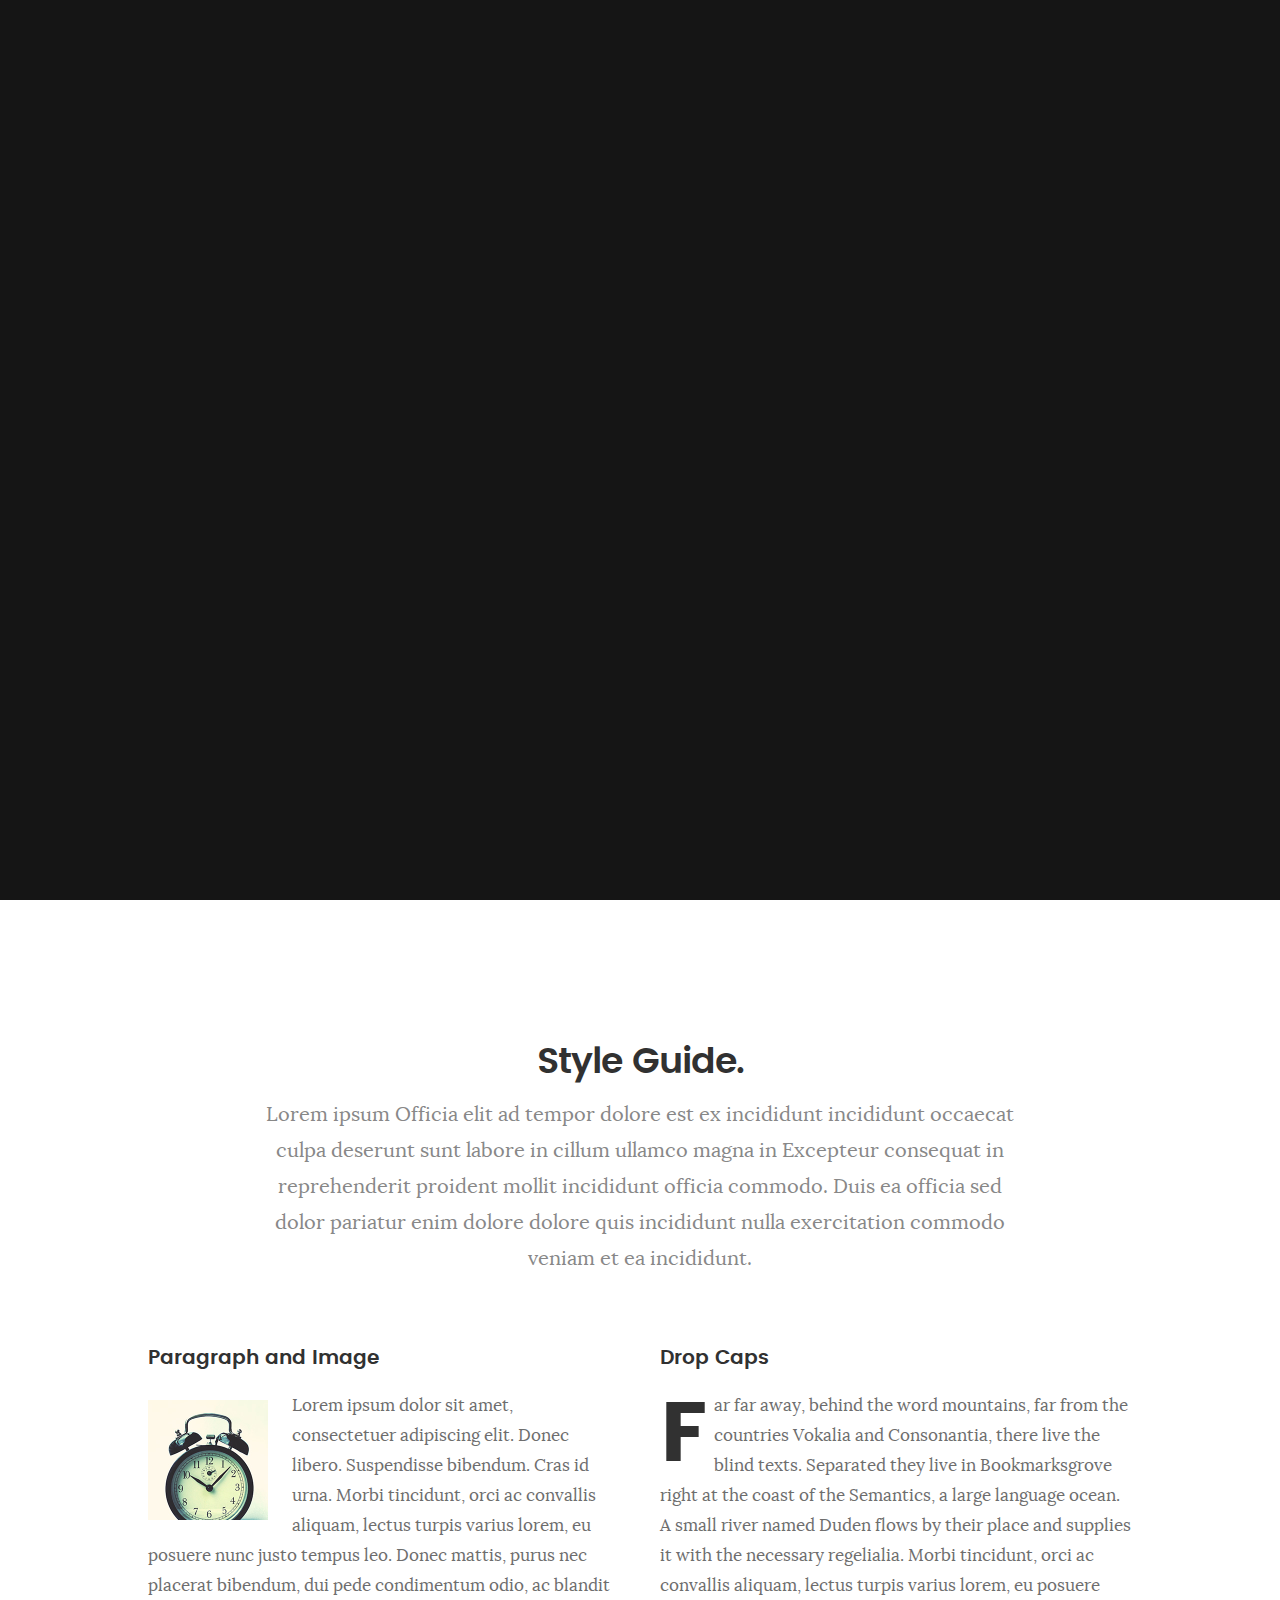
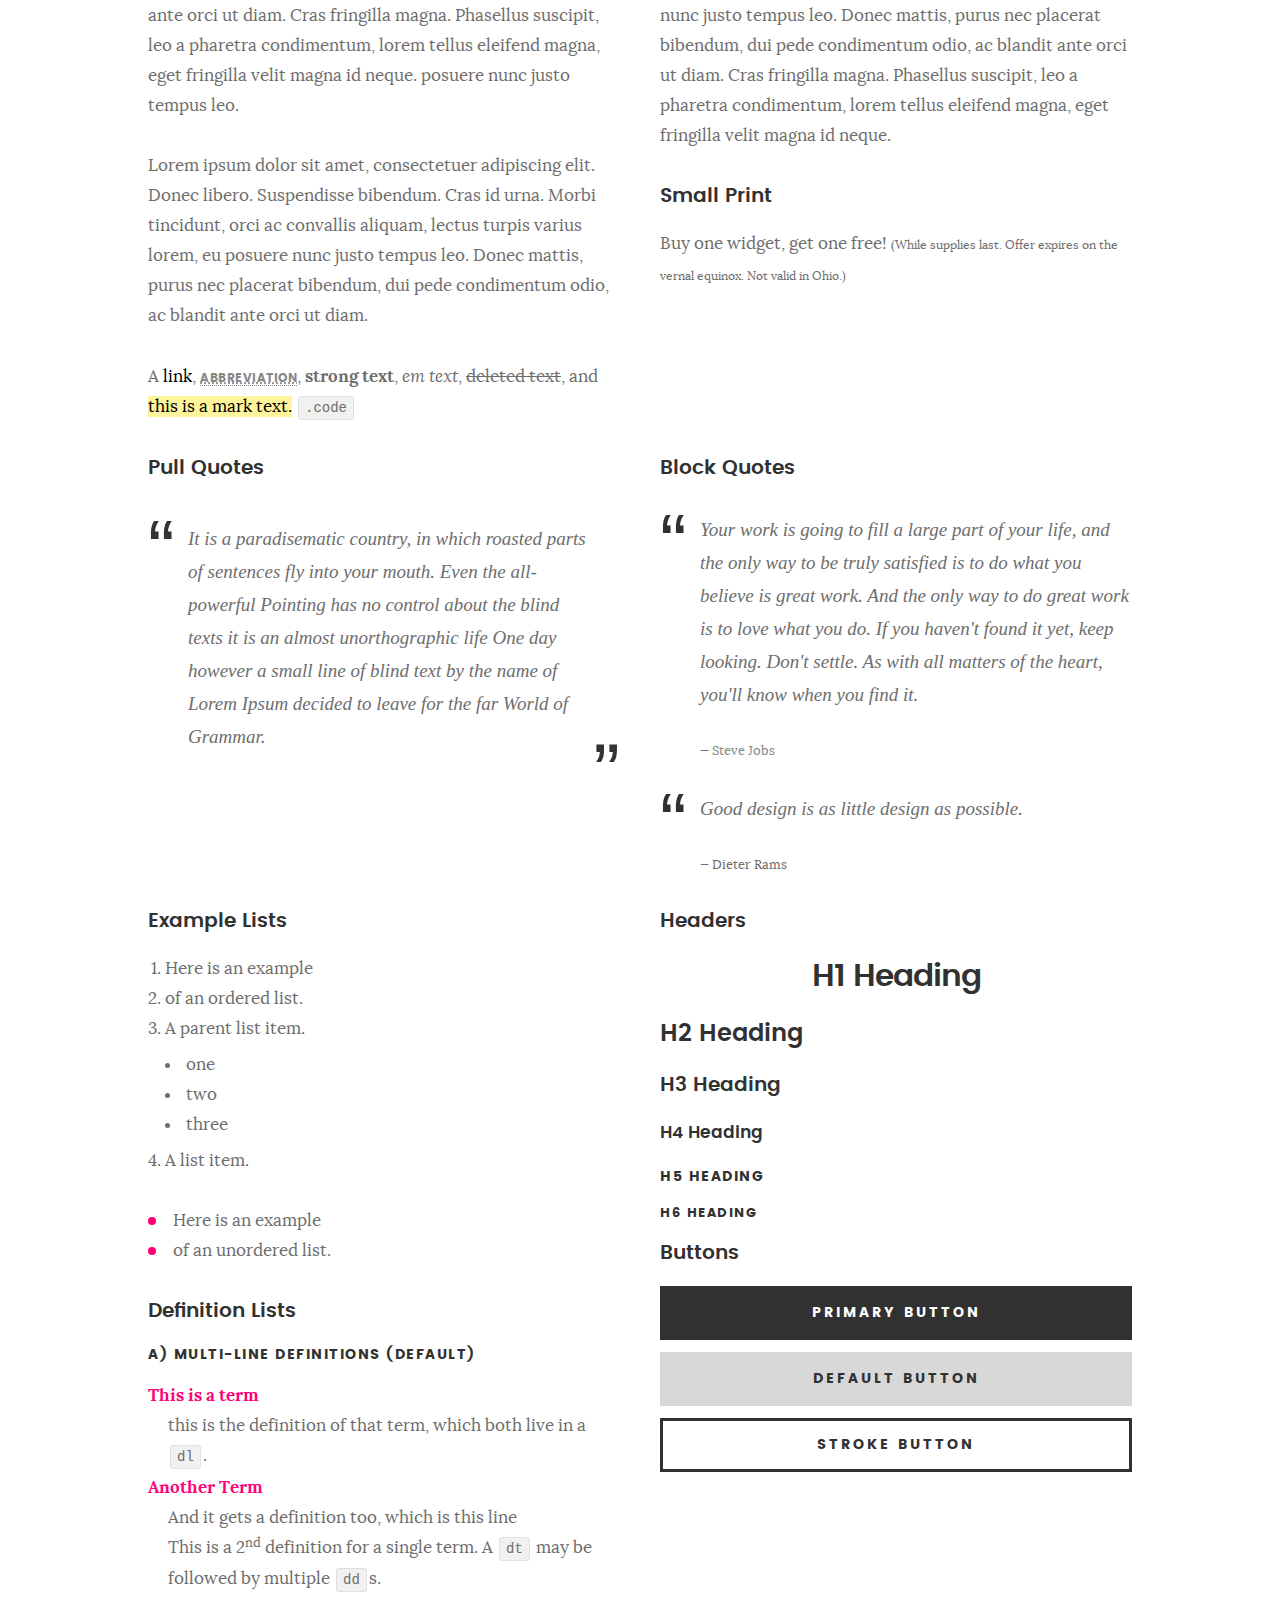
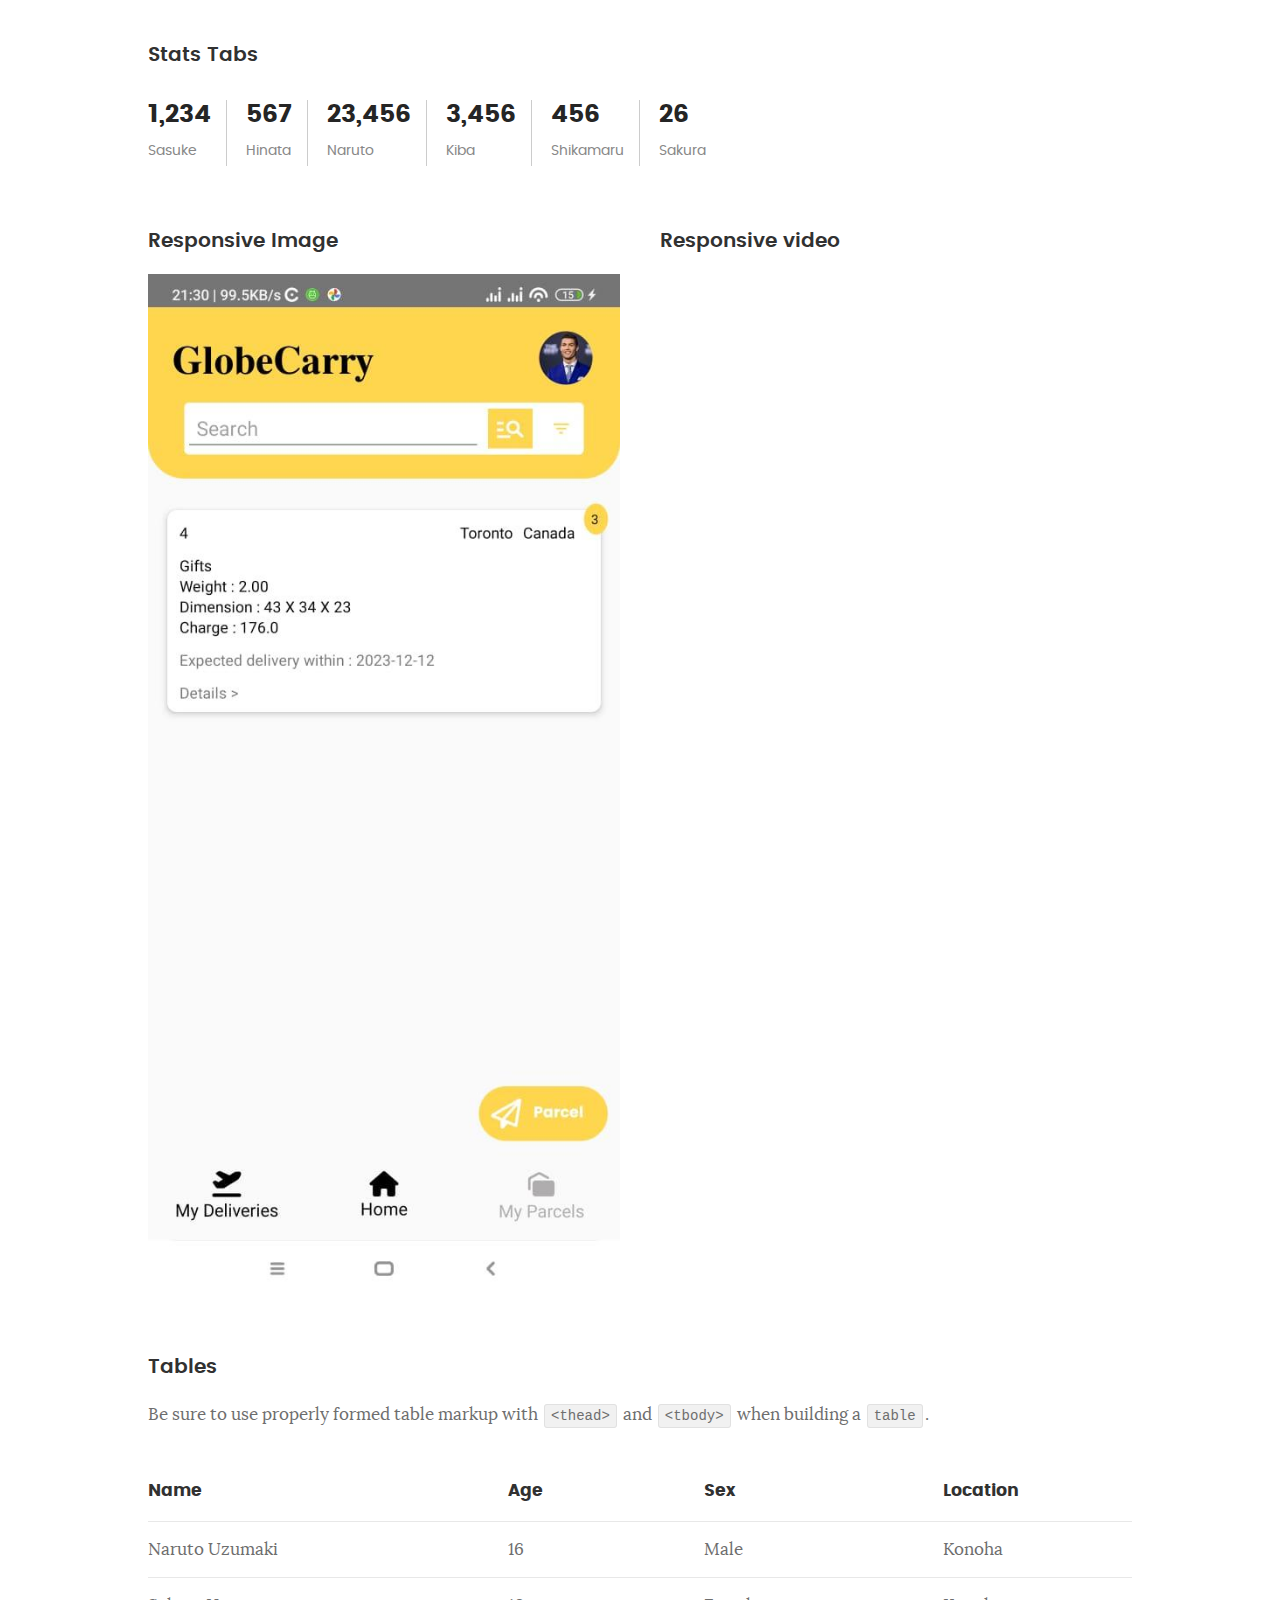
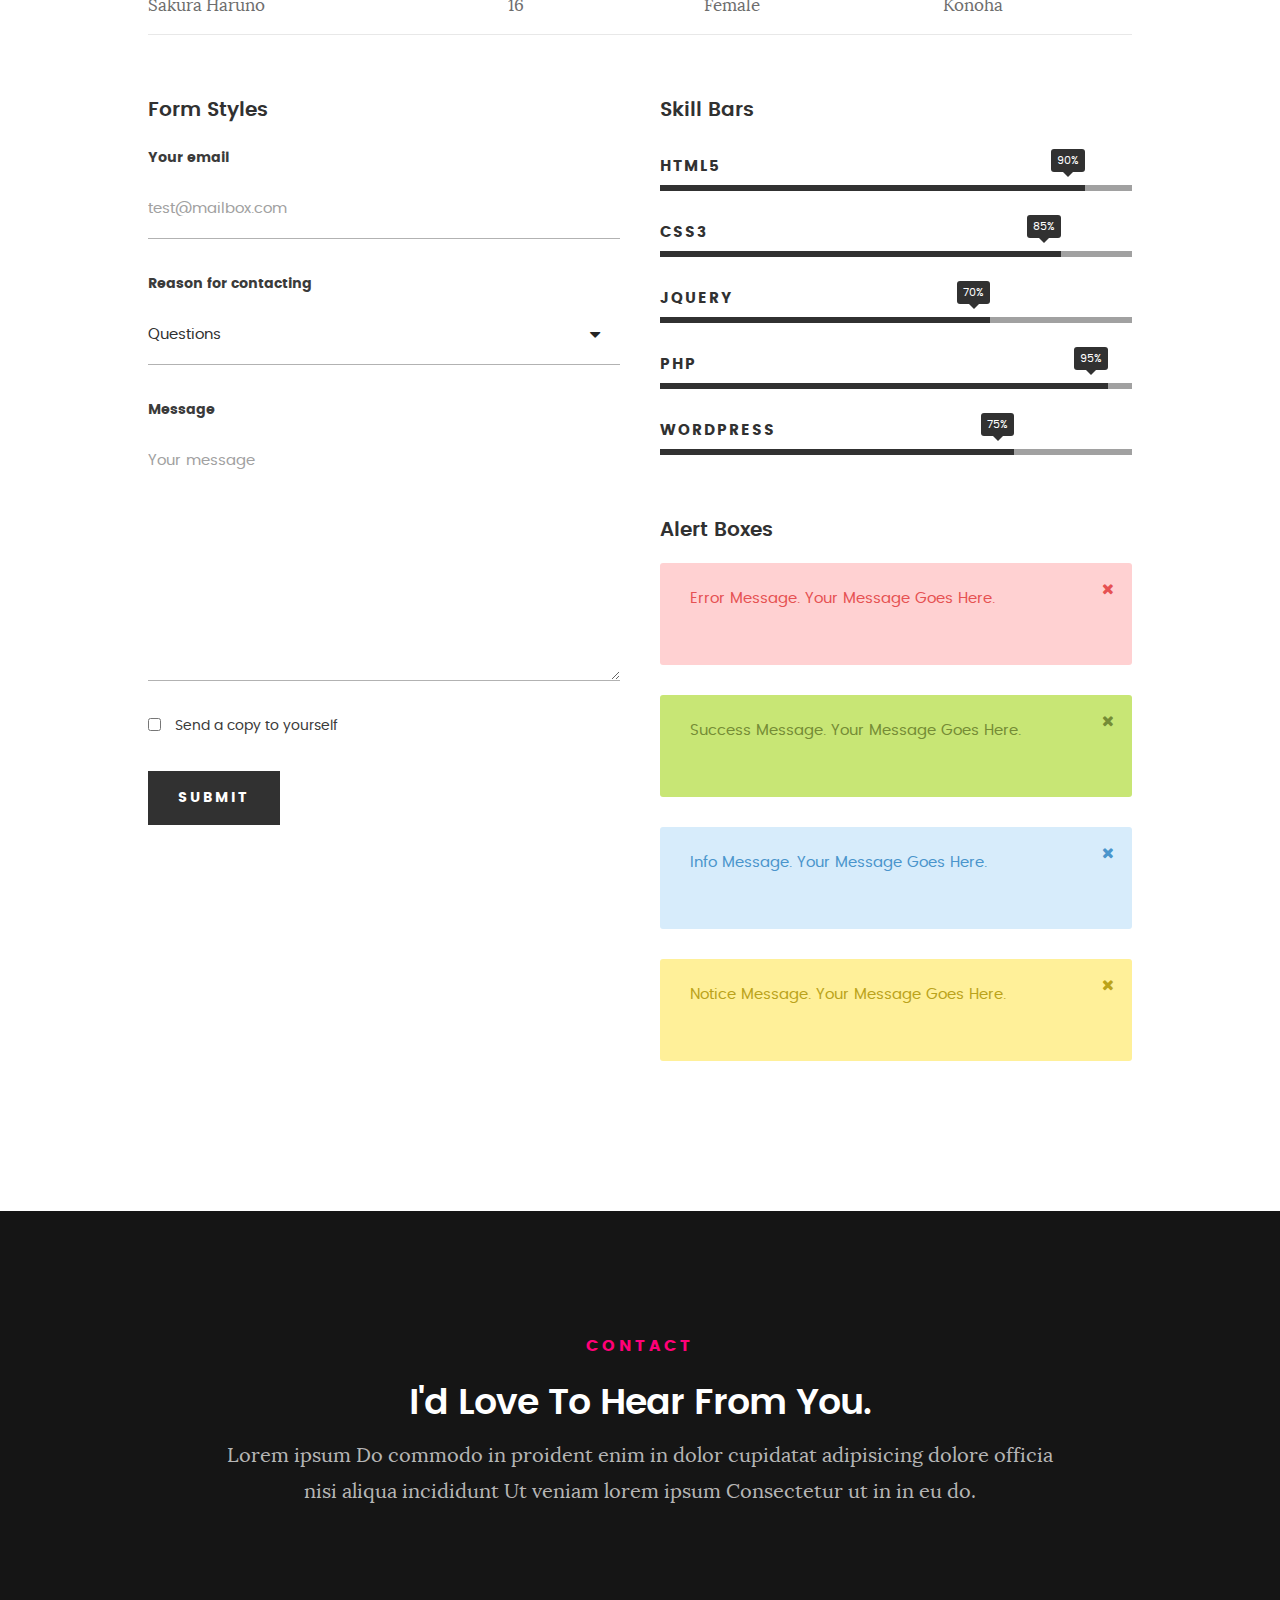
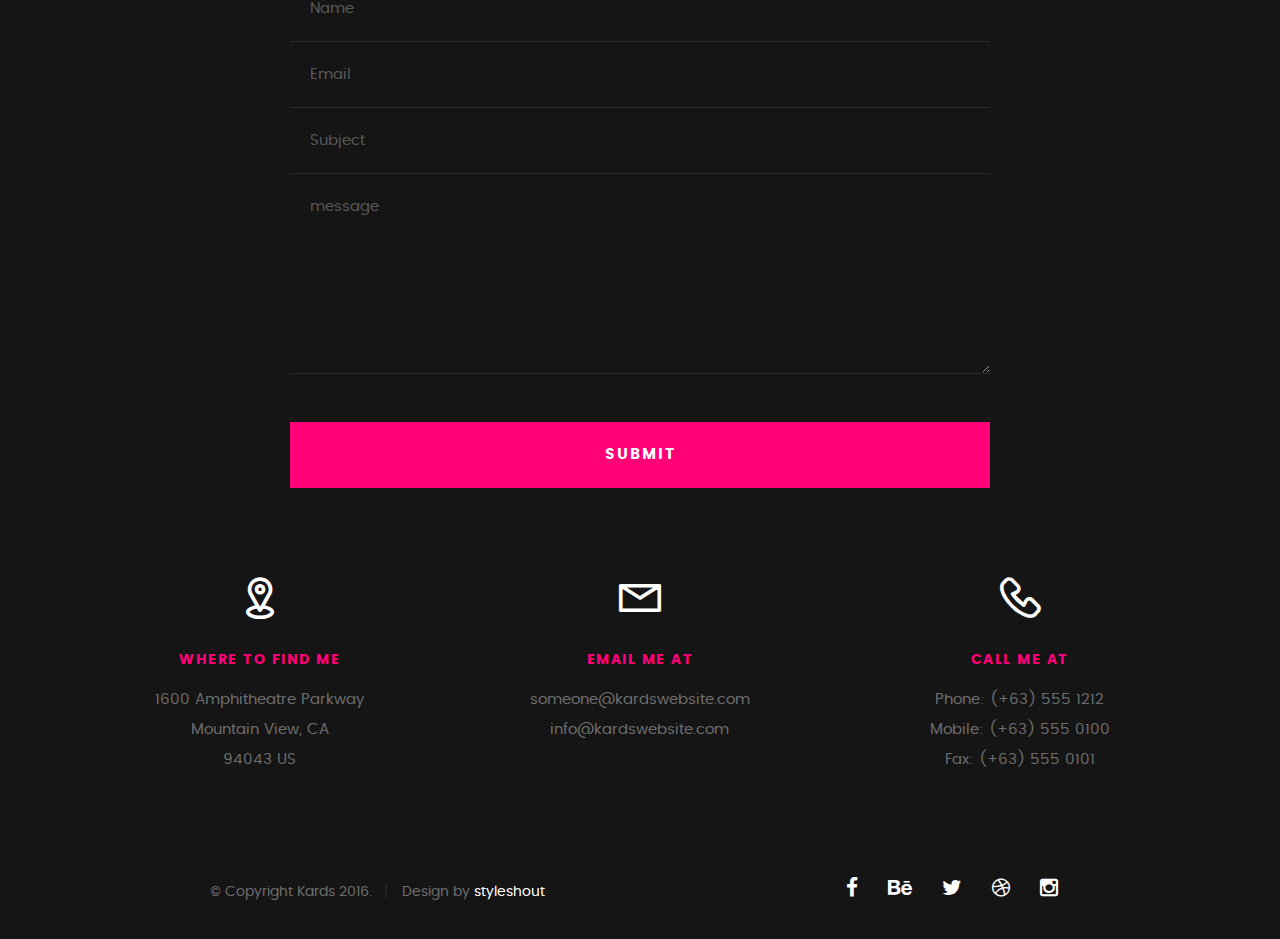
<file: styles.html>
<!DOCTYPE html>
<!--[if IE 8 ]><html class="no-js oldie ie8" lang="en"> <![endif]-->
<!--[if IE 9 ]><html class="no-js oldie ie9" lang="en"> <![endif]-->
<!--[if (gte IE 9)|!(IE)]><!--><html class="no-js" lang="en"> <!--<![endif]-->
<head>

   <!--- basic page needs
   ================================================== -->
   <meta charset="utf-8">
	<title>Style Demo - Kards</title>
	<meta name="description" content="">  
	<meta name="author" content="">

   <!-- mobile specific metas
   ================================================== -->
	<meta name="viewport" content="width=device-width, initial-scale=1, maximum-scale=1">

 	<!-- CSS
   ================================================== -->
   <link rel="stylesheet" href="css/base.css">  
   <link rel="stylesheet" href="css/main.css">
   <link rel="stylesheet" href="css/vendor.css">

   <style type="text/css" media="screen">

   	#styles { 
   		background: white;
   		padding-top: 12rem;
   		padding-bottom: 12rem;
   	}
   	#styles .row {
   		max-width: 1024px;
     	}
     	#styles .section-intro {
   		max-width: 800px;
     	}
      	
   </style>       

   <!-- script
   ================================================== -->
	<script src="js/modernizr.js"></script>
	<script src="js/pace.min.js"></script>

   <!-- favicons
	================================================== -->
	<link rel="icon" type="image/png" href="favicon.png">

</head>

<body id="top">

	<!-- header 
   ================================================== -->
   <header>   	
   	<div class="row">

   		<div class="top-bar">
   			<a class="menu-toggle" href="#"><span>Menu</span></a>

	   		<div class="logo">
		         <a href="index.html">KARDS</a>
		      </div>		      

		   	<nav id="main-nav-wrap">
					<ul class="main-navigation">
						<li><a href="index.html#intro" title="">Home</a></li>
						<li><a href="index.html#about" title="">About</a></li>
						<li><a href="index.html#resume" title="">Resume</a></li>
						<li><a href="index.html#portfolio" title="">Portfolio</a></li>
						<li><a href="index.html#services" title="">Services</a></li>					
						<li><a class="smoothscroll"  href="#contact" title="">Contact</a></li>	
						<li><a href="styles.html" title="">Style Demo</a></li>				
					</ul>
				</nav>    		
   		</div> <!-- /top-bar --> 
   		
   	</div> <!-- /row --> 		
   </header> <!-- /header -->

	<!-- intro section
   ================================================== -->
   <section id="intro">   

   	<div class="intro-overlay"></div>	

   	<div class="intro-content">
   		<div class="row">

   			<div class="col-twelve">

	   			<h5>Hello, World.</h5>
	   			<h1>I'm Juan Dela Cruz.</h1>

	   			<p class="intro-position">
	   				<span>Front-end Developer</span>
	   				<span>UI/UX Designer</span> 
	   			</p>

	   			<a class="button stroke smoothscroll" href="#about" title="">More About Me</a>

	   		</div>  
   			
   		</div>   		 		
   	</div> <!-- /intro-content --> 

   	<ul class="intro-social">        
         <li><a href="#"><i class="fa fa-facebook"></i></a></li>
         <li><a href="#"><i class="fa fa-behance"></i></a></li>
         <li><a href="#"><i class="fa fa-twitter"></i></a></li>
         <li><a href="#"><i class="fa fa-dribbble"></i></a></li>
         <li><a href="#"><i class="fa fa-instagram"></i></a></li>
      </ul> <!-- /intro-social -->      	

   </section> <!-- /intro -->


   <!-- Style Demo
   ================================================== -->
   <section id="styles">

   	<div class="row section-intro">

   		<div class="col-twelve">

   			<h1>Style Guide.</h1>

   			<p class="lead">Lorem ipsum Officia elit ad tempor dolore est ex incididunt incididunt occaecat culpa deserunt sunt labore in cillum ullamco magna in Excepteur consequat in reprehenderit proident mollit incididunt officia commodo.
   			Duis ea officia sed dolor pariatur enim dolore dolore quis incididunt nulla exercitation commodo veniam et ea incididunt.</p>   			

   		</div>

     	</div> <!-- /row -->

     	<div class="row">

     		<div class="col-six tab-full">

		      <h3>Paragraph and Image</h3>

		      <p><a href="#"><img width="120" height="120" class="pull-left" alt="sample-image" src="images/sample-image.jpg"></a>
		  		Lorem ipsum dolor sit amet, consectetuer adipiscing elit. Donec libero. Suspendisse bibendum.
		  		Cras id urna. Morbi tincidunt, orci ac convallis aliquam, lectus turpis varius lorem, eu
		  		posuere nunc justo tempus leo. Donec mattis, purus nec placerat bibendum, dui pede condimentum
		  		odio, ac blandit ante orci ut diam. Cras fringilla magna. Phasellus suscipit, leo a pharetra
		  		condimentum, lorem tellus eleifend magna, eget fringilla velit magna id neque.
		  		posuere nunc justo tempus leo. </p>

		  		<p>
		  		Lorem ipsum dolor sit amet, consectetuer adipiscing elit. Donec libero. Suspendisse bibendum.
		  		Cras id urna. Morbi tincidunt, orci ac convallis aliquam, lectus turpis varius lorem, eu
		  		posuere nunc justo tempus leo. Donec mattis, purus nec placerat bibendum, dui pede condimentum
		  		odio, ac blandit ante orci ut diam.	
 			   </p>

            <p>A <a href="#">link</a>,
  			   <abbr title="this really isn't a very good description">abbreviation</abbr>,
  			   <strong>strong text</strong>,
            <em>em text</em>,
  			   <del>deleted text</del>, and
            <mark>this is a mark text.</mark>
            <code>.code</code>
          	</p>

         </div>

         <div class="col-six tab-full">

            <h3>Drop Caps</h3>

	         <p class="drop-cap">Far far away, behind the word mountains, far from the countries Vokalia and Consonantia,
	         there live the blind texts. Separated they live in Bookmarksgrove right at the coast of the
	         Semantics, a large language ocean. A small river named Duden flows by their place and supplies it with the necessary regelialia. Morbi tincidunt, orci ac convallis aliquam, lectus turpis varius lorem, eu	posuere nunc justo tempus leo. Donec mattis, purus nec placerat bibendum, dui pede condimentum odio, ac blandit ante orci ut diam. Cras fringilla magna. Phasellus suscipit, leo a pharetra condimentum, lorem tellus eleifend magna, eget fringilla velit magna id neque.
		  		</p>

		      <h3>Small Print</h3>

		      <p>Buy one widget, get one free!
		  		<small>(While supplies last. Offer expires on the vernal equinox. Not valid in Ohio.)</small>
		  		</p>

		   </div>	         

		</div> <!-- /row -->

		<div class="row">

		  	<div class="col-six tab-full">

		      <h3>Pull Quotes</h3>

		      <aside class="pull-quote">
				   <blockquote>
					   <p>It is a paradisematic country, in which roasted parts of
		            sentences fly into your mouth. Even the all-powerful Pointing has no control about the blind
		            texts it is an almost unorthographic life One day however a small line of blind text by the name
		            of Lorem Ipsum decided to leave for the far World of Grammar.</p>
					</blockquote>
				</aside>

		   </div>

		   <div class="col-six tab-full">

		      <h3>Block Quotes</h3>

		      <blockquote cite="http://where-i-got-my-info-from.com">
				   <p>Your work is going to fill a large part of your life, and the only way to be truly satisfied is
		         to do what you believe is great work. And the only way to do great work is to love what you do.
		         If you haven't found it yet, keep looking. Don't settle. As with all matters of the heart, you'll know when you find it.
		         </p>
		
					<cite>
					   <a href="#">Steve Jobs</a>
					</cite>
			   </blockquote>

		      <blockquote>
		         <p>Good design is as little design as possible.</p>
		         <cite>Dieter Rams</cite>
		      </blockquote>

		   </div>

		</div> <!-- /row -->

		<div class="row half-bottom">

		 	<div class="col-six tab-full">

		      <h3>Example Lists</h3>

		      <ol>
				   <li>Here is an example</li>
				   <li>of an ordered list.</li>
				   <li>A parent list item.
				   	<ul>
				   		<li>one</li>
				   		<li>two</li>
				   		<li>three</li>
				   	</ul>
				   </li>
				   <li>A list item.</li>
			   </ol>

		      <ul class="disc">
				   <li>Here is an example</li>
				   <li>of an unordered list.</li>
			   </ul>	

			   <h3>Definition Lists</h3>	            

		      <h5>a) Multi-line Definitions (default)</h5>

		      <dl>
				   <dt><strong>This is a term</strong></dt>
				      <dd>this is the definition of that term, which both live in a <code>dl</code>.</dd>
				   <dt><strong>Another Term</strong></dt>
				      <dd>And it gets a definition too, which is this line</dd>
				      <dd>This is a 2<sup>nd</sup> definition for a single term. A <code>dt</code> may be followed by multiple <code>dd</code>s.</dd>
			   </dl>

		   </div>

		   <div class="col-six tab-full">		                  

		      <h3>Headers</h3>

		      <h1>H1 Heading</h1>
		      <h2>H2 Heading</h2>
		      <h3>H3 Heading</h3>
		      <h4>H4 Heading</h4>
		      <h5>H5 Heading</h5>
		      <h6>H6 Heading</h6>

		      <h3>Buttons</h3>

		    	<p>
		     		<a class="button button-primary full-width" href="#">Primary Button</a>
		     		<a class="button full-width" href="#">Default Button</a>
		     		<a class="button stroke full-width" href="#">Stroke Button</a>
		     	</p>

		   </div>

		</div> <!-- /row -->

		<div class="row">

		   <div class="col-twelve">

		    	<h3>Stats Tabs</h3>

		      <ul class="stats-tabs">
				   <li><a href="#">1,234 <em>Sasuke</em></a></li>
				   <li><a href="#">567 <em>Hinata</em></a></li>
				   <li><a href="#">23,456 <em>Naruto</em></a></li>
				   <li><a href="#">3,456 <em>Kiba</em></a></li>
				   <li><a href="#">456 <em>Shikamaru</em></a></li>
				   <li><a href="#">26 <em>Sakura</em></a></li>
				</ul>	      		

		   </div>	      	

		</div> <!-- /row -->

		<div class="row half-bottom">

      	<div class="col-six tab-full">

      		<h3>Responsive Image</h3>

      		<p><img src="images/portfolio/modals/GlobeCarryHome1.jpeg"></p>

      	</div>

      	<div class="col-six tab-full">

      		<h3>Responsive video</h3>

      		<div class="fluid-video-wrapper">
                  <iframe src="http://player.vimeo.com/video/14592941?title=0&amp;byline=0&amp;portrait=0&amp;color=F64B39" width="500" height="281" frameborder="0" webkitallowfullscreen mozallowfullscreen allowfullscreen></iframe> 
            </div>

      	</div>
      	
      </div> <!-- /row -->

      <div class="row add-bottom">

      	<div class="col-twelve">

      		<h3>Tables</h3>
      		<p>Be sure to use properly formed table markup with <code>&lt;thead&gt;</code> and <code>&lt;tbody&gt;</code> when building a <code>table</code>.</p>

      		<div class="table-responsive">

      			<table>
					  <thead>
					    <tr>
					      <th>Name</th>
					      <th>Age</th>
					      <th>Sex</th>
					      <th>Location</th>					    
					    </tr>
					  </thead>
					  <tbody>
					    <tr>
					      <td>Naruto Uzumaki</td>
					      <td>16</td>
					      <td>Male</td>
					      <td>Konoha</td>					    
					    </tr>
					    <tr>
					      <td>Sakura Haruno</td>
					      <td>16</td>
					      <td>Female</td>
					      <td>Konoha</td>			    
					    </tr>
					  </tbody>
					</table>

      		</div>     		

      	</div>
      	
      </div> <!--row -->

      <div class="row">

		   <div class="col-six tab-full">

		      <h3>Form Styles</h3>

		         <form>
			        	<div>
			         	<label for="sampleInput">Your email</label>
			         	<input class="full-width" type="email" placeholder="test@mailbox.com" id="sampleInput">
			         </div>
			         <div>
			         	<label for="sampleRecipientInput">Reason for contacting</label>
			         	<div class="ss-custom-select">
			         		<select class="full-width" id="sampleRecipientInput">
				           		<option value="Option 1">Questions</option>
				           		<option value="Option 2">Report</option>
				           		<option value="Option 3">Others</option>
				         	</select>
			         	</div>			         	
			         </div>
			       
			       	<label for="exampleMessage">Message</label>
			       	<textarea class="full-width" placeholder="Your message" id="exampleMessage"></textarea>

			        	<label class="add-bottom">
			           	<input type="checkbox">			            
			           	<span class="label-text">Send a copy to yourself</span>
			        	</label>
			       
			        	<input class="button-primary" type="submit" value="Submit">

			      </form>	            

		      </div>

		      <div class="col-six tab-full">

		      		<h3>Skill Bars</h3>

		      		<ul class="skill-bars">
						   <li>
						   	<div class="progress percent90"><span>90%</span></div>
						   	<strong>HTML5</strong>
						   </li>
						   <li>
						   	<div class="progress percent85"><span>85%</span></div>
						   	<strong>CSS3</strong>
						   </li>
						   <li>
						   	<div class="progress percent70"><span>70%</span></div>
						   	<strong>JQuery</strong>
						   </li>
						   <li>
						   	<div class="progress percent95"><span>95%</span></div>
						   	<strong>PHP</strong>
						   </li>
						   <li>

						   	<div class="progress percent75"><span>75%</span></div>
						   	<strong>Wordpress</strong>
						   </li>
		      
						</ul> <!-- /skill-bars -->

			        
			        <h3>Alert Boxes</h3> 
			        
			        <div class="alert-box ss-error hideit">
				        <p>Error Message. Your Message Goes Here.</p>
				        <i class="fa fa-times close"></i>
			        </div><!-- /error -->
			        
			        <div class="alert-box ss-success hideit">
				        <p>Success Message. Your Message Goes Here.</p>
				        <i class="fa fa-times close"></i>
			        </div><!-- /success -->
			        
			        <div class="alert-box ss-info hideit">
				         <p>Info Message. Your Message Goes Here.</p>
				        <i class="fa fa-times close"></i>
			        </div><!-- /info -->
			        
			        <div class="alert-box ss-notice hideit">
				        <p>Notice Message. Your Message Goes Here.</p>
				        <i class="fa fa-times close"></i>
			        </div><!-- /notice -->
			        
			  </div>	         

		</div> <!-- /row -->
		   	
   </section> <!--styles -->	

	
   <!-- contact
   ================================================== -->
	<section id="contact">

		<div class="row section-intro">
   		<div class="col-twelve">

   			<h5>Contact</h5>
   			<h1>I'd Love To Hear From You.</h1>

   			<p class="lead">Lorem ipsum Do commodo in proident enim in dolor cupidatat adipisicing dolore officia nisi aliqua incididunt Ut veniam lorem ipsum Consectetur ut in in eu do.</p>

   		</div> 
   	</div> <!-- /section-intro -->

   	<div class="row contact-form">

   		<div class="col-twelve">

            <!-- form -->
            <form name="contactForm" id="contactForm" method="post" action="">
      			<fieldset>

                  <div class="form-field">
 						   <input name="contactName" type="text" id="contactName" placeholder="Name" value="" minlength="2" required="">
                  </div>
                  <div class="form-field">
	      			   <input name="contactEmail" type="email" id="contactEmail" placeholder="Email" value="" required="">
	               </div>
                  <div class="form-field">
	     				   <input name="contactSubject" type="text" id="contactSubject" placeholder="Subject" value="">
	               </div>                       
                  <div class="form-field">
	                 	<textarea name="contactMessage" id="contactMessage" placeholder="message" rows="10" cols="50" required=""></textarea>
	               </div>                      
                 <div class="form-field">
                     <button class="submitform">Submit</button>
                     <div id="submit-loader">
                        <div class="text-loader">Sending...</div>                             
       				      <div class="s-loader">
								  	<div class="bounce1"></div>
								  	<div class="bounce2"></div>
								  	<div class="bounce3"></div>
								</div>
							</div>
                  </div>

      			</fieldset>
      		</form> <!-- Form End -->

            <!-- contact-warning -->
            <div id="message-warning"></div>            
            <!-- contact-success -->
      		<div id="message-success">
               <i class="fa fa-check"></i>Your message was sent, thank you!<br>
      		</div>

         </div> <!-- /col-twelve -->
   		
   	</div> <!-- /contact-form -->

   	<div class="row contact-info">

   		<div class="col-four tab-full">

   			<div class="icon">
   				<i class="icon-pin"></i>
   			</div>

   			<h5>Where to find me</h5>

   			<p>
            1600 Amphitheatre Parkway<br>
            Mountain View, CA<br>
            94043 US
            </p>

   		</div>

   		<div class="col-four tab-full collapse">

   			<div class="icon">
   				<i class="icon-mail"></i>
   			</div>

   			<h5>Email Me At</h5>

   			<p>someone@kardswebsite.com<br>
			   	info@kardswebsite.com			     
			   </p>

   		</div>

   		<div class="col-four tab-full">

   			<div class="icon">
   				<i class="icon-phone"></i>
   			</div>

   			<h5>Call Me At</h5>

   			<p>Phone: (+63) 555 1212<br>
			   	Mobile: (+63) 555 0100<br>
			     	Fax: (+63) 555 0101
			   </p>

   		</div>
   		
   	</div> <!-- /contact-info -->
		
	</section> <!-- /contact -->


   <!-- footer
   ================================================== -->

   <footer>
     	<div class="row">

     		<div class="col-six tab-full pull-right social">

     			<ul class="footer-social">        
			      <li><a href="#"><i class="fa fa-facebook"></i></a></li>
			      <li><a href="#"><i class="fa fa-behance"></i></a></li>
			      <li><a href="#"><i class="fa fa-twitter"></i></a></li>
			      <li><a href="#"><i class="fa fa-dribbble"></i></a></li>
			      <li><a href="#"><i class="fa fa-instagram"></i></a></li>
			   </ul> 
	      		
	      </div>

      	<div class="col-six tab-full">
	      	<div class="copyright">
		        	<span>© Copyright Kards 2016.</span> 
		        	<span>Design by <a href="http://www.styleshout.com/">styleshout</a></span>	         	
		         </div>		                  
	      	</div>

	      	<div id="go-top">
		         <a class="smoothscroll" title="Back to Top" href="#top"><i class="fa fa-long-arrow-up"></i></a>
		      </div>

      	</div> <!-- /row -->     	
   </footer>    

   <div id="preloader"> 
    	<div id="loader"></div>
   </div> 

   <!-- Java Script
   ================================================== --> 
   <script src="js/jquery-2.1.3.min.js"></script>
   <script src="js/plugins.js"></script>
   <script src="js/main.js"></script>

</body>

</html>
</file>
<file: css/base.css>
/**
 * =================================================================== 
 *
 *  Kards v1.0 Base Stylesheet
 *  url: styleshout.com
 *  03-01-2016
 *  ------------------------------------------------------------------
 *  TOC:
 *  01. reset
 *  02. basic/base setup styles
 *  03. grid
 *  04. MISC
 *
 * =================================================================== 
 */

/** 
 * ===================================================================
 * 01. reset - normalize.css v3.0.2 | MIT License | git.io/normalize
 *
 * ------------------------------------------------------------------- 
 */
html {
	font-family: sans-serif;
	-ms-text-size-adjust: 100%;
	-webkit-text-size-adjust: 100%;
}

body {
	margin: 0;
}

article,
aside,
details,
figcaption,
figure,
footer,
header,
hgroup,
main,
menu,
nav,
section,
summary {
	display: block;
}

audio,
canvas,
progress,
video {
	display: inline-block;
	vertical-align: baseline;
}

audio:not([controls]) {
	display: none;
	height: 0;
}

[hidden],
template {
	display: none;
}

a {
	background: transparent;
}

a:active,
a:hover {
	outline: 0;
}

abbr[title] {
	border-bottom: 1px dotted;
}

b,
strong {
	font-weight: bold;
}

dfn {
	font-style: italic;
}

h1 {
	font-size: 2em;
	margin: 0.67em 0;
}

mark {
	background: #ff0;
	color: #000;
}

small {
	font-size: 80%;
}

sub,
sup {
	font-size: 75%;
	line-height: 0;
	position: relative;
	vertical-align: baseline;
}

sup {
	top: -0.5em;
}

sub {
	bottom: -0.25em;
}

img {
	border: 0;
}

svg:not(:root) {
	overflow: hidden;
}

figure {
	margin: 1em 40px;
}

hr {
	-moz-box-sizing: content-box;
	box-sizing: content-box;
	height: 0;
}

pre {
	overflow: auto;
}

code,
kbd,
pre,
samp {
	font-family: monospace, monospace;
	font-size: 1em;
}

button,
input,
optgroup,
select,
textarea {
	color: inherit;
	font: inherit;
	margin: 0;
}

button {
	overflow: visible;
}

button,
select {
	text-transform: none;
}

button,
html input[type="button"],
input[type="reset"],
input[type="submit"] {
	-webkit-appearance: button;
	cursor: pointer;
}

button[disabled],
html input[disabled] {
	cursor: default;
}

button::-moz-focus-inner,
input::-moz-focus-inner {
	border: 0;
	padding: 0;
}

input {
	line-height: normal;
}

input[type="checkbox"],
input[type="radio"] {
	box-sizing: border-box;
	padding: 0;
}

input[type="number"]::-webkit-inner-spin-button,
input[type="number"]::-webkit-outer-spin-button {
	height: auto;
}

input[type="search"] {
	-webkit-appearance: textfield;
	-moz-box-sizing: content-box;
	-webkit-box-sizing: content-box;
	box-sizing: content-box;
}

input[type="search"]::-webkit-search-cancel-button,
input[type="search"]::-webkit-search-decoration {
	-webkit-appearance: none;
}

fieldset {
	border: 1px solid #c0c0c0;
	margin: 0 2px;
	padding: 0.35em 0.625em 0.75em;
}

legend {
	border: 0;
	padding: 0;
}

textarea {
	overflow: auto;
}

optgroup {
	font-weight: bold;
}

table {
	border-collapse: collapse;
	border-spacing: 0;
}

td,
th {
	padding: 0;
}

/** 
 * ===================================================================
 * 02. basic/base setup styles - (_basic.scss)
 *
 * ------------------------------------------------------------------- 
 */
html {
	font-size: 62.5%;
	box-sizing: border-box;
}

*,
*::before,
*::after {
	box-sizing: inherit;
}

body {
	font-weight: normal;
	line-height: 1;
	text-rendering: optimizeLegibility;
	word-wrap: break-word;
	-webkit-overflow-scrolling: touch;
	-webkit-text-size-adjust: none;
}

body,
input,
button {
	-moz-osx-font-smoothing: grayscale;
	-webkit-font-smoothing: antialiased;
}

/**
 * Media - (_basic.scss)
 * ------------------------------------------------------------------- 
 */
img,
video {
	max-width: 100%;
	height: auto;
}

/**
 * Typography resets - (_basic.scss)
 * ------------------------------------------------------------------- 
 */
div,
dl,
dt,
dd,
ul,
ol,
li,
h1,
h2,
h3,
h4,
h5,
h6,
pre,
form,
p,
blockquote,
th,
td {
	margin: 0;
	padding: 0;
}

h1,
h2,
h3,
h4,
h5,
h6 {
	-webkit-font-variant-ligatures: common-ligatures;
	-moz-font-variant-ligatures: common-ligatures;
	font-variant-ligatures: common-ligatures;
	text-rendering: optimizeLegibility;
}

em,
i {
	font-style: italic;
	line-height: inherit;
}

strong,
b {
	font-weight: bold;
	line-height: inherit;
}

small {
	font-size: 60%;
	line-height: inherit;
}

ol,
ul {
	list-style: none;
}

li {
	display: block;
}

/**
 * links - (_basic.scss)
 * ------------------------------------------------------------------- 
 */
a {
	text-decoration: none;
	line-height: inherit;
}

a img {
	border: none;
}

/**
 * inputs - (_basic.scss)
 * ------------------------------------------------------------------- 
 */
fieldset {
	margin: 0;
	padding: 0;
}

input[type="email"],
input[type="number"],
input[type="search"],
input[type="text"],
input[type="tel"],
input[type="url"],
input[type="password"],
textarea {
	-webkit-appearance: none;
	-moz-appearance: none;
	-ms-appearance: none;
	-o-appearance: none;
	appearance: none;
}

/** 
 * ===================================================================
 * 03. grid - (_grid.scss)
 *
 * ------------------------------------------------------------------- 
 */
.row {
	width: 94%;
	max-width: 1140px;
	margin: 0 auto;
}

.row:before,
.row:after {
	content: "";
	display: table;
}

.row:after {
	clear: both;
}

.row .row {
	width: auto;
	max-width: none;
	margin-left: -20px;
	margin-right: -20px;
}

[class*="col-"],
.bgrid {
	float: left;
}

[class*="col-"] + [class*="col-"].end {
	float: right;
}

[class*="col-"] {
	padding: 0 20px;
}

.col-one {
	width: 8.33333%;
}

.col-two,
.col-1-6 {
	width: 16.66667%;
}

.col-three,
.col-1-4 {
	width: 25%;
}

.col-four,
.col-1-3 {
	width: 33.33333%;
}

.col-five {
	width: 41.66667%;
}

.col-six,
.col-1-2 {
	width: 50%;
}

.col-seven {
	width: 58.33333%;
}

.col-eight,
.col-2-3 {
	width: 66.66667%;
}

.col-nine,
.col-3-4 {
	width: 75%;
}

.col-ten,
.col-5-6 {
	width: 83.33333%;
}

.col-eleven {
	width: 91.66667%;
}

.col-twelve,
.col-full {
	width: 100%;
}

/**
 * small screens - (_grid.scss)
 * --------------------------------------------------------------- 
 */
@media screen and (max-width:1024px) {
	.row .row {
		margin-left: -18px;
		margin-right: -18px;
	}

	[class*="col-"] {
		padding: 0 18px;
	}

}

/**
 * tablets - (_grid.scss)
 * --------------------------------------------------------------- 
 */
@media screen and (max-width:768px) {
	.row {
		width: auto;
		padding-left: 30px;
		padding-right: 30px;
	}

	.row .row {
		padding-left: 0;
		padding-right: 0;
		margin-left: -15px;
		margin-right: -15px;
	}

	[class*="col-"] {
		padding: 0 15px;
	}

	.tab-1-4 {
		width: 25%;
	}

	.tab-1-3 {
		width: 33.33333%;
	}

	.tab-1-2 {
		width: 50%;
	}

	.tab-2-3 {
		width: 66.66667%;
	}

	.tab-3-4 {
		width: 75%;
	}

	.tab-full {
		width: 100%;
	}

}

/**
 * large mobile devices - (_grid.scss)
 * --------------------------------------------------------------- 
 */
@media screen and (max-width:600px) {
	.row {
		padding-left: 25px;
		padding-right: 25px;
	}

	.row .row {
		margin-left: -10px;
		margin-right: -10px;
	}

	[class*="col-"] {
		padding: 0 10px;
	}

	.mob-1-4 {
		width: 25%;
	}

	.mob-1-2 {
		width: 50%;
	}

	.mob-3-4 {
		width: 75%;
	}

	.mob-full {
		width: 100%;
	}

}

/**
 * small mobile devices - (_grid.scss)
 * --------------------------------------------------------------- 
 */
@media screen and (max-width:400px) {
	.row .row {
		padding-left: 0;
		padding-right: 0;
		margin-left: 0;
		margin-right: 0;
	}

	[class*="col-"] {
		width: 100% !important;
		float: none !important;
		clear: both !important;
		margin-left: 0;
		margin-right: 0;
		padding: 0;
	}

	[class*="col-"] + [class*="col-"].end {
		float: none;
	}

}

/** 
 * ===================================================================
 * block grids - (_grid.scss)
 *
 * ------------------------------------------------------------------- 
 */
[class*="block-"]:before,
[class*="block-"]:after {
	content: "";
	display: table;
}

[class*="block-"]:after {
	clear: both;
}

.block-1-6 .bgrid {
	width: 16.66667%;
}

.block-1-4 .bgrid {
	width: 25%;
}

.block-1-3 .bgrid {
	width: 33.33333%;
}

.block-1-2 .bgrid {
	width: 50%;
}

/**
 * Clearing for block grid columns. Allow columns with 
 * different heights to align properly.
 */
.block-1-6 .bgrid:nth-child(6n+1),
.block-1-4 .bgrid:nth-child(4n+1),
.block-1-3 .bgrid:nth-child(3n+1),
.block-1-2 .bgrid:nth-child(2n+1) {
	clear: both;
}

/**
 * small screens - (_grid.scss)
 * --------------------------------------------------------------- 
 */
@media screen and (max-width:1024px) {
	.block-s-1-6 .bgrid {
		width: 16.66667%;
	}

	.block-s-1-4 .bgrid {
		width: 25%;
	}

	.block-s-1-3 .bgrid {
		width: 33.33333%;
	}

	.block-s-1-2 .bgrid {
		width: 50%;
	}

	.block-s-full .bgrid {
		width: 100%;
		clear: both;
	}

	[class*="block-s-"] .bgrid:nth-child(n) {
		clear: none;
	}

	.block-s-1-6 .bgrid:nth-child(6n+1),
	.block-s-1-4 .bgrid:nth-child(4n+1),
	.block-s-1-3 .bgrid:nth-child(3n+1),
	.block-s-1-2 .bgrid:nth-child(2n+1) {
		clear: both;
	}

}

/**
 * tablets - (_grid.scss)
 * --------------------------------------------------------------- 
 */
@media screen and (max-width:768px) {
	.block-tab-1-6 .bgrid {
		width: 16.66667%;
	}

	.block-tab-1-4 .bgrid {
		width: 25%;
	}

	.block-tab-1-3 .bgrid {
		width: 33.33333%;
	}

	.block-tab-1-2 .bgrid {
		width: 50%;
	}

	.block-tab-full .bgrid {
		width: 100%;
		clear: both;
	}

	[class*="block-tab-"] .bgrid:nth-child(n) {
		clear: none;
	}

	.block-tab-1-6 .bgrid:nth-child(6n+1),
	.block-tab-1-4 .bgrid:nth-child(4n+1),
	.block-tab-1-3 .bgrid:nth-child(3n+1),
	.block-tab-1-2 .bgrid:nth-child(2n+1) {
		clear: both;
	}

}

/**
 * large mobile devices - (_grid.scss)
 * --------------------------------------------------------------- 
 */
@media screen and (max-width:600px) {
	.block-mob-1-6 .bgrid {
		width: 16.66667%;
	}

	.block-mob-1-4 .bgrid {
		width: 25%;
	}

	.block-mob-1-3 .bgrid {
		width: 33.33333%;
	}

	.block-mob-1-2 .bgrid {
		width: 50%;
	}

	.block-mob-full .bgrid {
		width: 100%;
		clear: both;
	}

	[class*="block-mob-"] .bgrid:nth-child(n) {
		clear: none;
	}

	.block-mob-1-6 .bgrid:nth-child(6n+1),
	.block-mob-1-4 .bgrid:nth-child(4n+1),
	.block-mob-1-3 .bgrid:nth-child(3n+1),
	.block-mob-1-2 .bgrid:nth-child(2n+1) {
		clear: both;
	}

}

/**
 * stack on small mobile devices - (_grid.scss)
 * --------------------------------------------------------------- 
 */
@media screen and (max-width:400px) {
	.stack .bgrid {
		width: 100% !important;
		float: none !important;
		clear: both !important;
		margin-left: 0;
		margin-right: 0;
	}

}

/** 
 * ===================================================================
 * 04. MISC  - (_grid.scss)
 *
 * ------------------------------------------------------------------- 
 */

/**
 * Clearing - (http://nicolasgallagher.com/micro-clearfix-hack/
 */
.group:before,
.group:after {
	content: "";
	display: table;
}

.group:after {
	clear: both;
}

/**
 * Misc Helper Styles 
 */
.hide {
	display: none;
}

.invisible {
	visibility: hidden;
}

.antialiased {
	-webkit-font-smoothing: antialiased;
	-moz-osx-font-smoothing: grayscale;
}

.remove-bottom {
	margin-bottom: 0;
}

.half-bottom {
	margin-bottom: 1.5rem !important;
}

.add-bottom {
	margin-bottom: 3rem !important;
}

.no-border {
	border: none;
}

.full-width {
	width: 100%;
}

.text-center {
	text-align: center;
}

.text-left {
	text-align: left;
}

.text-right {
	text-align: right;
}

.pull-left {
	float: left;
}

.pull-right {
	float: right;
}

.align-center {
	margin-left: auto;
	margin-right: auto;
	text-align: center;
}

/*# sourceMappingURL=base.css.map */
</file>
<file: css/main.css>
/**
 * =================================================================== 
 *
 *  Kards v1.0 Main Stylesheet
 *  url: styleshout.com
 *  03-01-2016
 *  ------------------------------------------------------------------
 *  TOC:
 *  01. webfonts and iconfonts
 *  02. base style overrides
 *  03. typography & general theme styles
 *  04. preloader
 *  05. forms
 *  06. buttons 
 *  07. other components
 *  08. common styles
 *  09. header styles
 *  10. intro
 *  11. about
 *  12. resume
 *  13. portfolio
 *  14. call-to-action section
 *  15. services
 *  16. stats
 *  17. contact
 *  18. footer
 *
 * =================================================================== 
 */


/** 
 * ===================================================================
 * 01. webfonts and iconfonts - (_document-setup.scss)
 *
 * ------------------------------------------------------------------- 
 */
@import url("fonts.css");
@import url("font-awesome/css/font-awesome.min.css");
@import url("micons/micons.css");


/** 
 * ===================================================================
 * 02. base style overrides - (_document-setup.scss)
 *
 * ------------------------------------------------------------------- 
 */
html {
	font-size: 10px;
}

@media only screen and (max-width:1024px) {
	html {
		font-size: 9.411764705882353px;
	}
}
@media only screen and (max-width:768px) {
	html {
		font-size: 10px;
	}
}
@media only screen and (max-width:400px) {
	html {
		font-size: 9.411764705882353px;
	}
}

html, body {
	height: 100%;
}
body {
	background: #151515;
	font-family: "lora-regular", serif;
	font-size: 1.7rem;
	line-height: 3rem;
	color: #6e6e6e;
}

/**
 * links - (_document-setup.scss)
 * -------------------------------------------------------------------
 */
a, a:visited {
	color: #000000;
	-moz-transition: all 0.3s ease-in-out;
	-o-transition: all 0.3s ease-in-out;
	-webkit-transition: all 0.3s ease-in-out;
	-ms-transition: all 0.3s ease-in-out;
	transition: all 0.3s ease-in-out;
}
a:hover, a:focus, a:active {
	color: #FF0077;
	outline: 0;
}

/** 
 * ===================================================================
 * 03. typography & general theme styles - (_document-setup.scss)
 *
 * ------------------------------------------------------------------- 
 */
h1, h2, h3, h4, h5, h6, .h01, .h02, .h03, .h04, .h05, .h06 {
	font-family: "poppins-semibold", sans-serif;
	color: #313131;
	font-style: normal;
	text-rendering: optimizeLegibility;
	margin-bottom: 2.1rem;
}
h3, .h03, h4, .h04 {
	margin-bottom: 1.8rem;
}
h5, .h05, h6, .h06 {
	font-family: "poppins-bold";
	margin-bottom: 1.2rem;
}
h1, .h01 {
	margin-top: 2rem;
	font-size: 3.1rem;
	line-height: 1.355;
	letter-spacing: -.1rem;
	text-align: center;
}
@media only screen and (max-width:600px) {
	h1, .h01 {
		font-size: 2.6rem;
		letter-spacing: -.07rem;
	}
}
h2, .h02 {
	font-size: 2.4rem;
	line-height: 1.25;
}
h3, .h03 {
	font-size: 2rem;
	line-height: 1.5;
}
h4, .h04 {
	font-size: 1.7rem;
	line-height: 1.765;
}
h5, .h05 {
	font-size: 1.4rem;
	line-height: 1.714;
	text-transform: uppercase;
	letter-spacing: .15rem;
}
h6, .h06 {
	font-size: 1.3rem;
	line-height: 1.846;
	text-transform: uppercase;
	letter-spacing: .15rem;
}
p img {
	margin: 0;
}
p.lead {
	font-family: "lora-regular", serif;
	font-size: 2rem;
	line-height: 1.8;
	color: #888888;
}
@media only screen and (max-width:768px) {
	p.lead {
		font-size: 1.7rem;
	}
}
em, i, strong, b {
	font-size: 1.7rem;
	line-height: 3rem;
	font-style: normal;
	font-weight: normal;
}
em, i {
	font-family: "lora-italic", serif;
}
strong, b {
	font-family: "lora-bold", serif;
}
small {
	font-size: 1.2rem;
	line-height: inherit;
}
blockquote {
	margin: 3rem 0;
	padding-left: 4rem;
	position: relative;
}
blockquote:before {
	content: "\201C";
	font-size: 8rem;
	line-height: 0px;
	margin: 0;
	color: #313131;
	font-family: arial, sans-serif;
	position: absolute;
	top: 3rem;
	left: 0;
}
blockquote p {
	font-family: georgia, serif;
	font-style: italic;
	padding: 0;
	font-size: 1.9rem;
	line-height: 1.737;
}
blockquote cite {
	display: block;
	font-size: 1.3rem;
	font-style: normal;
	line-height: 1.616;
}
blockquote cite:before {
	content: "\2014 \0020";
}
blockquote cite a, blockquote cite a:visited {
	color: #888888;
	border: none;
}
abbr {
	font-family: "poppins-bold", serif;
	font-variant: small-caps;
	text-transform: lowercase;
	letter-spacing: .05rem;
	color: #888888;
}
var, kbd, samp, code, pre {
	font-family: Consolas, "Andale Mono", Courier, "Courier New", monospace;
}
pre {
	padding: 2.4rem 3rem 3rem;
	background: #F1F1F1;
}
code {
	font-size: 1.4rem;
	margin: 0 .2rem;
	padding: .3rem .6rem;
	white-space: nowrap;
	background: #F1F1F1;
	border: 1px solid #E1E1E1;
	border-radius: 3px;
}
pre > code {
	display: block;
	white-space: pre;
	line-height: 2;
	padding: 0;
	margin: 0;
}
pre.prettyprint > code {
	border: none;
}
del {
	text-decoration: line-through;
}
abbr[title], dfn[title] {
	border-bottom: 1px dotted;
	cursor: help;
}
mark {
	background: #FFF49B;
	color: #000;
}
hr {
	border: solid #d2d2d2;
	border-width: 1px 0 0;
	clear: both;
	margin: 2.4rem 0 1.5rem;
	height: 0;
}

/**
 * Lists - (_document-setup.scss)  
 * -------------------------------------------------------------------
 */
ol {
	list-style: decimal;
}
ul {
	list-style: disc;
}
li {
	display: list-item;
}
ol, ul {
	margin-left: 1.7rem;
}
ul li {
	padding-left: .4rem;
}
ul ul, ul ol, ol ol, ol ul {
	margin: .6rem 0 .6rem 1.7rem;
}
ul.disc li {
	display: list-item;
	list-style: none;
	padding: 0 0 0 .8rem;
	position: relative;
}
ul.disc li::before {
	content: "";
	display: inline-block;
	width: 8px;
	height: 8px;
	border-radius: 50%;
	background: #FF0077;
	position: absolute;
	left: -17px;
	top: 11px;
	vertical-align: middle;
}
dt {
	margin: 0;
	color: #FF0077;
}
dd {
	margin: 0 0 0 2rem;
}

/**
 * tables - (_document-setup.scss)  
 * -------------------------------------------------------------------
 */
table {
	border-width: 0;
	width: 100%;
	max-width: 100%;
	font-family: "lora-regular", sans-serif;
}
th, td {
	padding: 1.5rem 3rem;
	text-align: left;
	border-bottom: 1px solid #E8E8E8;
}
th {
	color: #313131;
	font-family: "poppins-bold", sans-serif;
}
td {
	line-height: 1.5;
}
th:first-child, td:first-child {
	padding-left: 0;
}
th:last-child, td:last-child {
	padding-right: 0;
}
.table-responsive {
	overflow-x: auto;
	-webkit-overflow-scrolling: touch;
}

/**
 * Spacing - (_document-setup.scss)  
 * -------------------------------------------------------------------
 */
button, .button {
	margin-bottom: 1.2;
}
fieldset {
	margin-bottom: 1.5rem;
}
input,
textarea,
select,
pre,
blockquote,
figure,
table,
p,
ul,
ol,
dl,
form,
.fluid-video-wrapper,
.ss-custom-select {
	margin-bottom: 3rem;
}

/**
 * floated image - (_document-setup.scss)  
 * -------------------------------------------------------------------
 */
img.pull-right {
	margin: .9rem 0 0 2.4rem;
}
img.pull-left {
	margin: .9rem 2.4rem 0 0;
}

/**
 * block grid paddings - (_document-setup.scss) 
 * -------------------------------------------------------------------
 */
.bgrid {
	padding: 0 20px;
}
@media only screen and (max-width:1024px) {
	.bgrid {
		padding: 0 18px;
	}
}
@media only screen and (max-width:768px) {
	.bgrid {
		padding: 0 15px;
	}
}
@media only screen and (max-width:600px) {
	.bgrid {
		padding: 0 10px;
	}
}
@media only screen and (max-width:400px) {
	.bgrid {
		padding: 0;
	}
}

/**
 * pace.js styles - minimal  - (_document-setup.scss)
 * -------------------------------------------------------------------
 */
.pace {
	-webkit-pointer-events: none;
	pointer-events: none;
	-webkit-user-select: none;
	-moz-user-select: none;
	user-select: none;
}
.pace-inactive {
	display: none;
}
.pace .pace-progress {
	background: #FF0077;
	position: fixed;
	z-index: 900;
	top: 0;
	right: 100%;
	width: 100%;
	height: 6px;
}

/** 
 * ===================================================================
 * 04. preloader - (_preloader-1.scss)
 *
 * ------------------------------------------------------------------- 
 */
#preloader {
	position: fixed;
	top: 0;
	left: 0;
	right: 0;
	bottom: 0;
	background: #151515;
	z-index: 800;
	height: 100%;
	width: 100%;
}
.no-js #preloader, .oldie #preloader {
	display: none;
}
#loader {
	position: absolute;
	left: 50%;
	top: 50%;
	width: 60px;
	height: 60px;
	margin: -30px 0 0 -30px;
	padding: 0;
}
#loader:before {
	content: "";
	border-top: 11px solid rgba(255, 255, 255, 0.1);
	border-right: 11px solid rgba(255, 255, 255, 0.1);
	border-bottom: 11px solid rgba(255, 255, 255, 0.1);
	border-left: 11px solid #FF0077;
	-webkit-animation: load 1.1s infinite linear;
	animation: load 1.1s infinite linear;
	display: block;
	border-radius: 50%;
	width: 60px;
	height: 60px;
}
@-webkit-keyframes load {
	0% {
		-webkit-transform: rotate(0deg);
		transform: rotate(0deg);
	}
	100% {
		-webkit-transform: rotate(360deg);
		transform: rotate(360deg);
	}
}
@keyframes load {
	0% {
		-webkit-transform: rotate(0deg);
		transform: rotate(0deg);
	}
	100% {
		-webkit-transform: rotate(360deg);
		transform: rotate(360deg);
	}
}

/** 
 * ===================================================================
 * 05. forms - (_forms.scss)
 *
 * ------------------------------------------------------------------- 
 */
fieldset {
	border: none;
}
input[type="email"],
input[type="number"],
input[type="search"],
input[type="text"],
input[type="tel"],
input[type="url"],
input[type="password"],
textarea,
select {
	display: block;
	height: 6rem;
	padding: 1.5rem 0;
	border: 0;
	outline: none;
	vertical-align: middle;
	color: #313131;
	font-family: "poppins-regular", sans-serif;
	font-size: 1.5rem;
	line-height: 3rem;
	max-width: 100%;
	background: transparent;
	border-bottom: 1px solid rgba(0, 0, 0, 0.3);
	-moz-transition: all 0.3s ease-in-out;
	-o-transition: all 0.3s ease-in-out;
	-webkit-transition: all 0.3s ease-in-out;
	-ms-transition: all 0.3s ease-in-out;
	transition: all 0.3s ease-in-out;
}
.ss-custom-select {
	position: relative;
	padding: 0;
}
.ss-custom-select select {
	-webkit-appearance: none;
	-moz-appearance: none;
	-ms-appearance: none;
	-o-appearance: none;
	appearance: none;
	text-indent: 0.01px;
	text-overflow: '';
	margin: 0;
	line-height: 3rem;
	vertical-align: middle;
}
.ss-custom-select select option {
	padding-left: 2rem;
	padding-right: 2rem;
}
.ss-custom-select select::-ms-expand {
	display: none;
}
.ss-custom-select::after {
	content: '\f0d7';
	font-family: 'FontAwesome';
	position: absolute;
	top: 50%;
	right: 1.5rem;
	margin-top: -10px;
	bottom: auto;
	width: 20px;
	height: 20px;
	line-height: 20px;
	font-size: 18px;
	text-align: center;
	pointer-events: none;
	color: #252525;
}

/* IE9 and below */
.oldie .ss-custom-select::after {
	display: none;
}
textarea {
	min-height: 25rem;
}
input[type="email"]:focus,
input[type="number"]:focus,
input[type="search"]:focus,
input[type="text"]:focus,
input[type="tel"]:focus,
input[type="url"]:focus,
input[type="password"]:focus,
textarea:focus,
select:focus {
	color: #cc005f;
	border-bottom: 1px solid #FF0077;
}
label, legend {
	font-family: "poppins-bold", sans-serif;
	font-size: 1.4rem;
	margin-bottom: .6rem;
	color: #3b3b3b;
	display: block;
}
input[type="checkbox"], input[type="radio"] {
	display: inline;
}
label > .label-text {
	display: inline-block;
	margin-left: 1rem;
	font-family: "poppins-regular", sans-serif;
	line-height: inherit;
}
label > input[type="checkbox"], label > input[type="radio"] {
	margin: 0;
	position: relative;
	top: .15rem;
}

/**
 * Style Placeholder Text  
 * -
 */
::-webkit-input-placeholder {
	color: #a1a1a1;
}
:-moz-placeholder {
	color: #a1a1a1;  /* Firefox 18- */
}
::-moz-placeholder {
	color: #a1a1a1;  /* Firefox 19+ */
}
:-ms-input-placeholder {
	color: #a1a1a1;
}
.placeholder {
	color: #a1a1a1 !important;
}

/** 
 * ===================================================================
 * 06. buttons - (_button-essentials.scss)
 *
 * ------------------------------------------------------------------- 
 */
.button,
a.button,
button,
input[type="submit"],
input[type="reset"],
input[type="button"] {
	display: inline-block;
	font-family: "poppins-bold", sans-serif;
	font-size: 1.4rem;
	text-transform: uppercase;
	letter-spacing: .3rem;
	height: 5.4rem;
	line-height: 5.4rem;
	padding: 0 3rem;
	margin: 0 .3rem 1.2rem 0;
	background: #d8d8d8;
	color: #313131;
	text-decoration: none;
	cursor: pointer;
	text-align: center;
	white-space: nowrap;
	border: none;
	-moz-transition: all 0.3s ease-in-out;
	-o-transition: all 0.3s ease-in-out;
	-webkit-transition: all 0.3s ease-in-out;
	-ms-transition: all 0.3s ease-in-out;
	transition: all 0.3s ease-in-out;
}
.button:hover,
a.button:hover,
button:hover,
input[type="submit"]:hover,
input[type="reset"]:hover,
input[type="button"]:hover,
.button:focus,
button:focus,
input[type="submit"]:focus,
input[type="reset"]:focus,
input[type="button"]:focus {
	background: #bebebe;
	color: #000000;
	outline: 0;
}
.button.button-primary,
a.button.button-primary,
button.button-primary,
input[type="submit"].button-primary,
input[type="reset"].button-primary,
input[type="button"].button-primary {
	background: #313131;
	color: #FFFFFF;
}
.button.button-primary:hover,
a.button.button-primary:hover,
button.button-primary:hover,
input[type="submit"].button-primary:hover,
input[type="reset"].button-primary:hover,
input[type="button"].button-primary:hover,
.button.button-primary:focus,
button.button-primary:focus,
input[type="submit"].button-primary:focus,
input[type="reset"].button-primary:focus,
input[type="button"].button-primary:focus {
	background: #1f1f1f;
}
button.full-width, .button.full-width {
	width: 100%;
	margin-right: 0;
}
button.medium, .button.medium {
	height: 5.7rem !important;
	line-height: 5.7rem !important;
	padding: 0 1.8rem !important;
}
button.large, .button.large {
	height: 6rem !important;
	line-height: 6rem !important;
	padding: 0rem 3rem !important;
}
button.stroke, .button.stroke {
	background: transparent !important;
	border: 3px solid #313131;
	line-height: 4.8rem;
}
button.stroke.medium, .button.stroke.medium {
	line-height: 5.1rem !important;
}
button.stroke.large, .button.stroke.large {
	line-height: 5.4rem !important;
}
button.stroke:hover, .button.stroke:hover {
	border: 3px solid #FF0077;
	color: #FF0077;
}
button::-moz-focus-inner, input::-moz-focus-inner {
	border: 0;
	padding: 0;
}


/** 
 * ===================================================================
 * 07. other components - (_others.scss)
 *
 * ------------------------------------------------------------------- 
 */

/**
 * alert box - (_alert-box.scss)
 * -------------------------------------------------------------------
 */
.alert-box {
	padding: 2.1rem 4rem 2.1rem 3rem;
	position: relative;
	margin-bottom: 3rem;
	border-radius: 3px;
	font-family: "poppins-regular", sans-serif;
	font-size: 1.5rem;
}
.alert-box .close {
	position: absolute;
	right: 1.8rem;
	top: 1.8rem;
	cursor: pointer;
}
.ss-error {
	background-color: #ffd1d2;
	color: #e65153;
}
.ss-success {
	background-color: #c8e675;
	color: #758c36;
}
.ss-info {
	background-color: #d7ecfb;
	color: #4a95cc;
}
.ss-notice {
	background-color: #fff099;
	color: #bba31b;
}

/**
 * additional typo styles - (_additional-typo.scss)
 * -------------------------------------------------------------------
 */

/**
 * drop cap 
 */
.drop-cap:first-letter {
	float: left;
	margin: 0;
	padding: 1.5rem .6rem 0 0;
	font-size: 8.4rem;
	font-family: "poppins-bold", sans-serif;
	line-height: 6rem;
	text-indent: 0;
	background: transparent;
	color: #313131;
}

/**
 * line definition style
 */
.lining dt, .lining dd {
	display: inline;
	margin: 0;
}
.lining dt + dt:before, .lining dd + dt:before {
	content: "\A";
	white-space: pre;
}
.lining dd + dd:before {
	content: ", ";
}
.lining dd + dd:before {
	content: ", ";
}
.lining dd:before {
	content: ": ";
	margin-left: -0.2em;
}

/**
 * dictionary definition style
 */
.dictionary-style dt {
	display: inline;
	counter-reset: definitions;
}
.dictionary-style dt + dt:before {
	content: ", ";
	margin-left: -0.2em;
}
.dictionary-style dd {
	display: block;
	counter-increment: definitions;
}
.dictionary-style dd:before {
	content: counter(definitions, decimal) ". ";
}

/** 
 * Pull Quotes
 * -----------
 * markup:
 *
 * <aside class="pull-quote">
 *		<blockquote>
 *			<p></p>
 *		</blockquote>
 *	</aside>
 *
 * --------------------------------------------------------------------- 
 */
.pull-quote {
	position: relative;
	padding: 2.1rem 3rem 2.1rem 0px;
}
.pull-quote:before, .pull-quote:after {
	height: 1em;
	position: absolute;
	font-size: 8rem;
	font-family: Arial, Sans-Serif;
	color: #333;
}
.pull-quote:before {
	content: "\201C";
	top: 33px;
	left: 0;
}
.pull-quote:after {
	content: '\201D';
	bottom: -33px;
	right: 0;
}
.pull-quote blockquote {
	margin: 0;
}
.pull-quote blockquote:before {
	content: none;
}

/** 
 * Stats Tab
 * ---------
 * markup:
 *
 * <ul class="stats-tabs">
 *		<li><a href="#">[value]<em>[name]</em></a></li>
 *	</ul>
 *
 * Extend this object into your markup.
 *
 * ---------------------------------------------------------------------
 */
.stats-tabs {
	padding: 0;
	margin: 3rem 0;
}
.stats-tabs li {
	display: inline-block;
	margin: 0 1.5rem 3rem 0;
	padding: 0 1.5rem 0 0;
	border-right: 1px solid #ccc;
}
.stats-tabs li:last-child {
	margin: 0;
	padding: 0;
	border: none;
}
.stats-tabs li a {
	display: inline-block;
	font-size: 2.5rem;
	font-family: "poppins-bold", sans-serif;
	border: none;
	color: #252525;
}
.stats-tabs li a:hover {
	color: #FF0077;
}
.stats-tabs li a em {
	display: block;
	margin: .6rem 0 0 0;
	font-size: 1.4rem;
	font-family: "poppins-regular", sans-serif;
	color: #888888;
}

/**
 * skillbars - (_skillbars.scss)
 * -------------------------------------------------------------------
 */
.skill-bars {
	list-style: none;
	margin: 6rem 0 3rem;
}
.skill-bars li {
	height: .6rem;
	background: #a1a1a1;
	width: 100%;
	margin-bottom: 6rem;
	padding: 0;
	position: relative;
}
.skill-bars li strong {
	position: absolute;
	left: 0;
	top: -3rem;
	font-family: "poppins-bold", sans-serif;
	color: #313131;
	text-transform: uppercase;
	letter-spacing: .2rem;
	font-size: 1.5rem;
	line-height: 2.4rem;
}
.skill-bars li .progress {
	background: #313131;
	position: relative;
	height: 100%;
}
.skill-bars li .progress span {
	position: absolute;
	right: 0;
	top: -3.6rem;
	display: block;
	font-family: "poppins-regular", sans-serif;
	color: white;
	font-size: 1.1rem;
	line-height: 1;
	background: #313131;
	padding: .6rem .6rem;
	border-radius: 3px;
}
.skill-bars li .progress span::after {
	position: absolute;
	left: 50%;
	bottom: -5px;
	margin-left: -5px;
	border-right: 5px solid transparent;
	border-left: 5px solid transparent;
	border-top: 5px solid #313131;
	content: "";
}

.skill-bars li .percent5   { width: 5%; }
.skill-bars li .percent10  { width: 10%; }
.skill-bars li .percent15  { width: 15%; }
.skill-bars li .percent20  { width: 20%; }
.skill-bars li .percent25  { width: 25%; }
.skill-bars li .percent30  { width: 30%; }
.skill-bars li .percent35  { width: 35%; }
.skill-bars li .percent40  { width: 40%; }
.skill-bars li .percent45  { width: 45%; }
.skill-bars li .percent50  { width: 50%; }
.skill-bars li .percent55  { width: 55%; }
.skill-bars li .percent60  { width: 60%; }
.skill-bars li .percent65  { width: 65%; }
.skill-bars li .percent70  { width: 70%; }
.skill-bars li .percent75  { width: 75%; }
.skill-bars li .percent80  { width: 80%; }
.skill-bars li .percent85  { width: 85%; }
.skill-bars li .percent90  { width: 90%; }
.skill-bars li .percent95  { width: 95%; }
.skill-bars li .percent100 { width: 100%; }


/** 
 * ===================================================================
 * 08. common styles (_layout.scss)
 *
 * ------------------------------------------------------------------- 
 */
.grey-section {
	background: #ebebeb;
}
.grey-section p.lead {
	color: #7d7d7d;
}
.section-intro {
	max-width: 900px;
	margin-left: auto;
	margin-right: auto;
	text-align: center;
	margin-bottom: 3.6rem;
	position: relative;
}
.section-intro h1 {
	font-family: "poppins-semibold", serif;
	font-size: 3.6rem;
	color: #313131;
	line-height: 1.25;
	margin-bottom: 1.2rem;
}
.section-intro h5 {
	color: #FF0077;
	font-size: 1.6rem;
	line-height: 1.875;
	margin-bottom: 0.3rem;
	letter-spacing: .4rem;
}

/**
 * responsive:
 * common styles
 * ------------------------------------------------------------------- 
 */
@media only screen and (max-width:768px) {
	.section-intro {
		max-width: 650px;
	}
	.section-intro h1 {
		font-size: 3rem;
	}
}
@media only screen and (max-width:600px) {
	.section-intro h1 {
		font-size: 2.6rem;
	}
	.section-intro h5 {
		font-size: 1.5rem;
		letter-spacing: .3rem;
	}
}
@media only screen and (max-width:400px) {
	.section-intro h1 {
		font-size: 2.4rem;
	}
}


/** 
 * ===================================================================
 * 09. header styles - (_layout.scss)
 *
 * ------------------------------------------------------------------- 
 */
header {
	position: fixed;
	width: 100%;
	min-height: 66px;
	z-index: 600;
}
header .row {
	position: relative;
	min-height: 66px;
}
header .top-bar {
	display: block;
	background: #000000;
	min-width: 170px;
	min-height: 66px;
	position: absolute;
	left: 90px;
	top: 0;
}
header .logo {
	float: left;
	margin-left: 20px;
	margin-right: 50px;
	margin-top: 25px;
	position: relative;
}
header .logo a {
	display: block;
	margin: 0;
	padding: 0;
	border: none;
	font: 0/0 a;
	text-shadow: none;
	color: transparent;
	width: 92px;
	height: 15px;
	background: url("../images/logo.png") no-repeat center;
	background-size: 92px 15px;
}

/**
 * menu toggle - (_layout.css)
 * ------------------------------------------------------------------- 
 */
.menu-toggle {
	float: left;
	width: 45px;
	height: 40px;
	margin-left: 20px;
	margin-top: 13px;
	display: block;
	position: relative;
}
.menu-toggle span {
	display: block;
	background-color: #FF0077;
	width: 24px;
	height: 3px;
	margin-top: -1.5px;
	font: 0/0 a;
	text-shadow: none;
	color: transparent;
	position: absolute;
	right: 8px;
	top: 50%;
	bottom: auto;
	left: auto;
	-moz-transition: background 0.2s ease-in-out;
	-o-transition: background 0.2s ease-in-out;
	-webkit-transition: background 0.2s ease-in-out;
	-ms-transition: background 0.2s ease-in-out;
	transition: background 0.2s ease-in-out;
}
.menu-toggle span::before, .menu-toggle span::after {
	content: '';
	width: 100%;
	height: 100%;
	background-color: inherit;
	position: absolute;
	left: 0;
	-moz-transition-duration: 0.2s, 0.2s;
	-o-transition-duration: 0.2s, 0.2s;
	-webkit-transition-duration: 0.2s, 0.2s;
	-ms-transition-duration: 0.2s, 0.2s;
	transition-duration: 0.2s, 0.2s;
	-moz-transition-delay: 0.2s, 0s;
	-o-transition-delay: 0.2s, 0s;
	-webkit-transition-delay: 0.2s, 0s;
	-ms-transition-delay: 0.2s, 0s;
	transition-delay: 0.2s, 0s;
}
.menu-toggle span::before {
	top: -8px;
	-moz-transition-property: top, transform;
	-o-transition-property: top, transform;
	-webkit-transition-property: top, transform;
	-ms-transition-property: top, transform;
	transition-property: top, transform;
}
.menu-toggle span::after {
	bottom: -8px;
	-moz-transition-property: bottom, transform;
	-o-transition-property: bottom, transform;
	-webkit-transition-property: bottom, transform;
	-ms-transition-property: bottom, transform;
	transition-property: bottom, transform;
}

/* is clicked */
.menu-toggle.is-clicked span {
	background-color: rgba(255, 0, 119, 0);
}
.menu-toggle.is-clicked span::before, .menu-toggle.is-clicked span::after {
	background-color: #ff0077;
	-moz-transition-delay: 0s, 0.2s;
	-o-transition-delay: 0s, 0.2s;
	-webkit-transition-delay: 0s, 0.2s;
	-ms-transition-delay: 0s, 0.2s;
	transition-delay: 0s, 0.2s;
}
.menu-toggle.is-clicked span::before {
	top: 0;
	-webkit-transform: rotate(45deg);
	-ms-transform: rotate(45deg);
	transform: rotate(45deg);
}
.menu-toggle.is-clicked span::after {
	bottom: 0;
	-webkit-transform: rotate(-45deg);
	-ms-transform: rotate(-45deg);
	transform: rotate(-45deg);
}

/* navigation panel */
#main-nav-wrap {
	display: block;
	width: 100%;
	font-family: "poppins-medium", sans-serif;
	font-size: 1.5rem;
	position: absolute;
	top: 100%;
	left: 0;
}

/* dropdown nav */
.main-navigation {
	background: #000000;
	padding: 24px 30px 42px;
	margin: 0;
	width: 100%;
	height: auto;
	clear: both;
	display: none;
}
.main-navigation > li {
	display: block;
	height: auto;
	text-align: left;
	padding: 0;
}
.main-navigation li a {
	display: block;
	color: #FFFFFF;
	width: auto;
	padding: 15px 0;
	line-height: 16px;
	border: none;
}
.main-navigation li a:hover {
	color: #FF0077;
	padding-left: 1rem;
}
.main-navigation li.current > a {
	background: none;
	color: #FF0077;
}

/**
 * responsive:
 * header styles
 * --------------------------------------------------------------- 
 */
@media only screen and (max-width:1024px) {
	header .top-bar {
		left: 60px;
	}
}
@media only screen and (max-width:768px) {
	header .top-bar {
		left: 50px;
	}
}
@media only screen and (max-width:600px) {
	header .top-bar {
		left: 35px;
	}
}
@media only screen and (max-width:400px) {
	header .top-bar {
		left: 25px;
	}
}


/** 
 * ===================================================================
 * 10. intro - (_layout.scss) 
 *
 * ------------------------------------------------------------------- 
 */
#intro {
	background: #151515 url(../images/intro-bg.jpg) no-repeat center bottom;
	-webkit-background-size: cover;
	-moz-background-size: cover;
	background-size: cover;
	background-attachment: fixed;
	width: 100%;
	height: 100%;
	min-height: 720px;
	display: table;
	position: relative;
	text-align: center;
}
.intro-overlay {
	position: absolute;
	top: 0;
	left: 0;
	width: 100%;
	height: 100%;
	background: #111111;
	opacity: .85;
}

.intro-content {
	display: table-cell;
	vertical-align: middle;
	text-align: center;
	-webkit-transform: translateY(-2.1rem);
	-ms-transform: translateY(-2.1rem);
	transform: translateY(-2.1rem);
}
.intro-content h1 {
	color: #FFFFFF;
	font-family: "poppins-medium", sans-serif;
	font-size: 8.4rem;
	line-height: 1.071;
	max-width: 900px;
	margin-top: 0;
	margin-bottom: .6rem;
	margin-left: auto;
	margin-right: auto;
	text-shadow: 0 0 20px rgba(0, 0, 0, 0.5);
}
.intro-content h5 {
	color: #cc005f;
	font-family: "poppins-bold", sans-serif;
	font-size: 2.3rem;
	line-height: 1.565;
	margin-bottom: 0;
	text-transform: uppercase;
	letter-spacing: .3rem;
	text-shadow: 0 0 6px rgba(0, 0, 0, 0.2);
}
.intro-content .intro-position {
	font-family: "lora-regular", serif;
	font-size: 1.7rem;
	line-height: 2.4rem;
	text-transform: uppercase;
	letter-spacing: .2rem;
	color: #FFFFFF;
	text-shadow: 0 0 6px rgba(0, 0, 0, 0.2);
}
.intro-content .intro-position span {
	display: inline-block;
}
.intro-content .intro-position span::after {
	content: "|";
	text-align: center;
	display: inline-block;
	padding: 0 8px 0 14px;
	color: rgba(255, 255, 255, 0.3);
}
.intro-content .intro-position span:first-child::before {
	content: "|";
	text-align: center;
	display: inline-block;
	padding: 0 14px 0 8px;
	color: rgba(255, 255, 255, 0.3);
}
.intro-content .button {
	color: #FFFFFF !important;
	border-color: rgba(255, 255, 255, 0.3);
	height: 6rem !important;
	line-height: 5.4rem !important;
	padding: 0 3.5rem 0 3rem !important;
	margin-top: .6rem;
	font-size: 1.3rem;
	text-transform: uppercase;
	letter-spacing: .25rem;
}
.intro-content .button:hover, .intro-content .button:focus {
	border-color: #cc005f;
}
.intro-content .button::after {
	display: inline-block;
	content: "\f107";
	font-family: fontAwesome;
	font-size: 1.6rem;
	line-height: inherit;
	text-align: center;
	position: relative;
	left: 1.2rem;
}

.intro-social {
	display: block;
	position: absolute;
	width: 100%;
	left: 0;
	bottom: 7.2rem;
	font-size: 3.3rem;
	margin: 0;
	padding: 0;
}
.intro-social li {
	display: inline-block;
	margin: 0 20px;
	padding: 0;
}
.intro-social li a, .intro-social li a:visited {
	color: #FFFFFF;
}
.intro-social li a:hover, .intro-social li a:focus {
	color: #cc005f;
}

/**
 * responsive:
 * Intro
 * --------------------------------------------------------------- 
 */
@media only screen and (max-width:1024px) {
	.intro-content h1 {
		font-size: 7.6rem;
	}
	.intro-social {
		font-size: 3rem;
	}
	.intro-social li {
		margin: 0 15px;
	}
}
@media only screen and (max-width:768px) {
	#intro {
		min-height: 660px;
	}
	.intro-content h1 {
		font-size: 5.2rem;
	}
	.intro-content h5 {
		font-size: 1.8rem;
	}
	.intro-content .intro-position {
		font-size: 1.3rem;
	}
	.intro-social {
		font-size: 2.5rem;
	}
	.intro-social li {
		margin: 0 10px;
	}
}
@media only screen and (max-width:600px) {
	#intro {
		min-height: 600px;
	}
	.intro-content h1 {
		font-size: 4.6rem;
		margin-bottom: .6rem;
	}
	.intro-content h5 {
		font-size: 1.5rem;
		margin-bottom: .3rem;
		letter-spacing: .2rem;
	}
	.intro-content .intro-position {
		font-size: 1.2rem;
	}
	.intro-content .intro-position span {
		padding: 0 .6rem;
	}
	.intro-content .intro-position span::before, .intro-content .intro-position span::after {
		display: none !important;
	}
	.intro-social {
		font-size: 2.4rem;
	}
}


/** 
 * ===================================================================
 * 11. about - (_layout.scss)
 *
 * ------------------------------------------------------------------- 
 */
#about {
	background: #FFFFFF;
	padding-top: 12rem;
	padding-bottom: 15rem;
}
#about .section-intro {
	margin-bottom: 3rem;
}

.intro-info {
	margin-top: 4.2rem;
	margin-right: -30px;
	margin-left: -30px;
}
.intro-info img {
	height: 20rem;
	width: 20rem;
	border-radius: 50%;
	margin: 2rem 1rem 0.9rem 0; /* Add margin to the right to create space between the image and text */
    float: left; /* Keep the image on the left */
}
.intro-info .lead {
	text-align: justify;
    overflow: hidden; /* Ensure the text doesn't wrap awkwardly around the image */
}

.about-content {
	position: relative;
	text-align: left;
	max-width: 850px;
	margin-bottom: 3.6rem;
}
.about-content h3 {
	font-family: "poppins-bold", sans-serif;
	font-size: 1.8rem;
	text-transform: uppercase;
	letter-spacing: .25rem;
}
.about-content .info-list {
	list-style: none;
	margin-left: 0;
}
.about-content .info-list li {
	padding: 0 0 1.5rem 0;
	margin-bottom: .6rem;
}
.about-content .info-list li strong {
	font-family: "poppins-bold", sans-serif;
	color: #313131;
	text-transform: uppercase;
	letter-spacing: .2rem;
	font-size: 1.5rem;
	line-height: 3rem;
}
.about-content .info-list li span {
	display: block;
	font-family: "poppins-regular", sans-serif;
	color: #888888;
	font-size: 1.5rem;
	line-height: 1;
}
.about-content .skill-bars {
	margin-top: 6rem;
}

.button-section {
	text-align: center;
}
.button-section .button {
	width: 250px;
}
.button-section [class*="col-"] .button:first-child {
	margin-right: 4rem;
}

/**
 * responsive:
 * about
 * ------------------------------------------------------------------- 
 */
@media only screen and (max-width:1024px) {
	.intro-info {
		margin-right: 0;
		margin-left: 0;
	}
}
@media only screen and (max-width:768px) {
	.intro-info img {
		height: 7.8rem;
		width: 7.8rem;
	}
	.intro-info .lead {
		padding-left: 11rem;
	}
	.about-content h3 {
		text-align: center;
	}
	.about-content .info-list, .about-content .skill-bars {
		margin-bottom: 4.2rem;
	}
	.button-section .button {
		width: 100%;
		margin-bottom: 3rem;
	}
	.button-section [class*="col-"] .button:first-child {
		margin-right: 0;
	}
}
@media only screen and (max-width:600px) {
	.intro-info {
		text-align: center;
		margin-top: 3rem;
	}
	.intro-info img {
		height: 6.6rem;
		width: 6.6rem;
		float: none;
		display: inline-block;
	}
	.intro-info .lead {
		padding-left: 0;
		text-align: center;
	}
}

/** 
 * ===================================================================
 * 12. resume - (_layout.scss)
 *
 * ------------------------------------------------------------------- 
 */
#resume {
	padding-top: 12rem;
	padding-bottom: 12rem;
}

#resume .resume-header {
	text-align: center;
}
#resume .resume-header h2 {
	color: #FF0077;
}

#resume .resume-timeline {
	max-width: 980px;
}
#resume .timeline-wrap {
	position: relative;
	margin-top: 1.5rem;
	margin-bottom: 6rem;
}
#resume .timeline-wrap::before {
	content: "";
	display: block;
	width: 1px;
	height: 100%;
	background: rgba(0, 0, 0, 0.1);
	position: absolute;
	left: 35%;
	top: 0;
}
#resume .timeline-block {
	position: relative;
	padding-top: 1.5rem;
}
.invisible-text {
    visibility: hidden; /* Hides the text but maintains layout space */
}
#resume .timeline-ico {
	height: 4.8rem;
	width: 4.8rem;
	line-height: 4.8rem;
	background: #313131;
	border-radius: 50%;
	text-align: center;
	color: #FFFFFF;
	position: absolute;
	left: 35%;
	top: .9rem;
	margin-left: -2.4rem;
}
#resume .timeline-ico i {
	position: relative;
	left: .05rem;
	top: .2rem;
}

#resume .timeline-header {
	float: left;
	width: 35%;
	padding-right: 90px;
	text-align: right;
}
#resume .timeline-header h3 {
	margin-bottom: 0;
}
#resume .timeline-header p {
	font-family: "poppins-regular", sans-serif;
	font-size: 1.6rem;
	color: #888888;
}
#resume .timeline-content {
	margin-left: 35%;
	padding-left: 60px;
}
#resume .timeline-content h4 {
	position: relative;
	padding-bottom: 1.8rem;
}
#resume .timeline-content h4::after {
	content: "";
	display: block;
	height: 3px;
	width: 50px;
	background: rgba(0, 0, 0, 0.2);
	position: absolute;
	left: 0;
	bottom: 0;
}

/**
 * responsive:
 * resume
 * ------------------------------------------------------------------- 
 */
@media only screen and (max-width:1024px) {
	#resume .timeline-header {
		padding-right: 50px;
	}
	#resume .timeline-header h3 {
		font-size: 1.8rem;
	}
	#resume .timeline-header p {
		font-size: 1.4rem;
	}
	#resume .timeline-content {
		padding-left: 50px;
	}
}
@media only screen and (max-width:768px) {
	#resume .timeline-wrap::before {
		left: 2.4rem;
	}
	#resume .timeline-ico {
		left: 2.4rem;
	}
	#resume .timeline-header {
		float: none;
		width: auto;
		padding-right: 15px;
		text-align: left;
	}
	#resume .timeline-header h3 {
		font-size: 2rem;
	}
	#resume .timeline-header p {
		font-size: 1.5rem;
		margin-bottom: 1.5rem;
	}
	#resume .timeline-content {
		margin: 0;
	}
	#resume .timeline-content h4 {
		padding-bottom: 0;
		padding-top: 2.1rem;
		margin-bottom: .6rem;
		font-size: 1.7rem;
	}
	#resume .timeline-content h4::after {
		bottom: auto;
		top: 0;
	}
	#resume .timeline-header, #resume .timeline-content {
		padding-left: 7rem;
	}
}
@media only screen and (max-width:480px) {
	#resume .resume-header h2 {
		font-size: 2.2rem;
	}
	#resume .timeline-wrap::before {
		left: 1.8rem;
	}
	#resume .timeline-ico {
		height: 3.6rem;
		width: 3.6rem;
		line-height: 3.6rem;
		left: 1.8rem;
		margin-left: -1.8rem;
		font-size: 1.5rem;
	}
	#resume .timeline-header, #resume .timeline-content {
		padding-left: 5.5rem;
	}
}


/** 
 * ===================================================================
 * 13. portfolio - (_layout.scss)
 *
 * ------------------------------------------------------------------- 
 */
#portfolio {
	background: #FFFFFF;
	padding-top: 12rem;
	padding-bottom: 12rem;
}
#portfolio .folio-item {
	padding: 0;
	position: relative;
	overflow: hidden;
	
}
#portfolio .folio-item img {
	vertical-align: middle;
	-moz-transition: all 0.5s ease-in-out;
	-o-transition: all 0.5s ease-in-out;
	-webkit-transition: all 0.5s ease-in-out;
	-ms-transition: all 0.5s ease-in-out;
	transition: all 0.5s ease-in-out;
}

#portfolio .overlay {
	position: absolute;
	top: 0;
	left: 0;
	width: 100%;
	height: 100%;
	background: transparent;
	-moz-transition: all 0.5s ease-in-out;
	-o-transition: all 0.5s ease-in-out;
	-webkit-transition: all 0.5s ease-in-out;
	-ms-transition: all 0.5s ease-in-out;
	transition: all 0.5s ease-in-out;
}

#portfolio .folio-item-table {
	display: table;
	width: 100%;
	height: 100%;
}
#portfolio .folio-item-cell {
	display: table-cell;
	vertical-align: middle;
	text-align: center;
	-moz-transition: all 0.5s ease-in-out;
	-o-transition: all 0.5s ease-in-out;
	-webkit-transition: all 0.5s ease-in-out;
	-ms-transition: all 0.5s ease-in-out;
	transition: all 0.5s ease-in-out;
	position: relative;
	left: -100%;
}

#portfolio .folio-title {
	color: #FFFFFF;
	font-size: 3.3rem;
	padding: 0 3rem;
	margin-bottom: 0;
}
#portfolio .folio-types {
	margin: 0;
	padding: 0;
	text-transform: uppercase;
	font-family: "poppins-regular", sans-serif;
	font-size: 1.2rem;
	letter-spacing: .1rem;
	color: rgba(255, 255, 255, 0.6);
}
#portfolio .folio-item:hover .overlay {
	background: rgba(0, 0, 0, 0.8);
}
#portfolio .folio-item:hover .folio-item-cell {
	left: 0;
}
#portfolio .folio-item:hover img {
	-webkit-transform: scale(1.05);
	-ms-transform: scale(1.05);
	transform: scale(1.05);
}

/**
 * responsive:
 * portfolio
 * ------------------------------------------------------------------- 
 */
@media only screen and (max-width:1024px) {
	#portfolio .folio-title {
		font-size: 3.1rem;
	}
}
@media only screen and (max-width:768px) {
	#portfolio .folio-title {
		font-size: 2.5rem;
	}
}
@media only screen and (max-width:400px) {
	#portfolio .folio-title {
		font-size: 2.2rem;
	}
}

/**
 * Popup Modal - (_layout.scss)
 * ------------------------------------------------------------------
 */
.popup-modal {
	max-width: 600px;
	max-height: auto;
	background: #FFFFFF;
	position: relative;
	margin: 0 auto;
}
.popup-modal .media {
	position: relative;
	    background-color: black; /* Set background color to black */

}
.service{
	display: block;
    margin-block-start: 1em;
    margin-block-end: 1em;
    margin-inline-start: 0px;
    margin-inline-end: 0px;
    unicode-bidi: isolate;
}
.popup-modal img {
	vertical-align: bottom;
}
.popup-modal .description-box {
	padding: 1.8rem 3.6rem 3rem;
}
.popup-modal .description-box h4 {
	font-family: "poppins-bold", sans-serif;
	font-size: 1.5rem;
	line-height: 2.4rem;
	margin-bottom: .6rem;
}
.popup-modal .description-box p {
	font-family: "poppins-regular", sans-serif;
	font-size: 1.4rem;
	line-height: 2.4rem;
	margin-bottom: 12px;
}
.popup-modal .categories {
	font-family: "poppins-bold", sans-serif;
	font-size: 1.1rem;
	line-height: 1.8rem;
	text-transform: uppercase;
	letter-spacing: .1rem;
	display: block;
	text-align: left;
	color: rgba(0, 0, 0, 0.5);
}
.popup-modal .link-box {
	width: 100%;
	overflow: hidden;
	background: #000000;
}
.popup-modal .link-box a {
	font-family: "poppins-bold", sans-serif;
	font-size: 1.2rem;
	line-height: 6rem;
	color: #FFFFFF;
	text-transform: uppercase;
	letter-spacing: 3px;
	cursor: pointer;
	display: block;
	text-align: center;
	float: left;
	width: 50%;
	-moz-transition: all 0.3s ease-in-out;
	-o-transition: all 0.3s ease-in-out;
	-webkit-transition: all 0.3s ease-in-out;
	-ms-transition: all 0.3s ease-in-out;
	transition: all 0.3s ease-in-out;
}
.popup-modal .link-box a:first-child {
	border-right: 1px solid rgba(200, 200, 200, 0.1);
}
.popup-modal .link-box a:hover {
	background: #cc005f;
	border: none;
}
@media only screen and (max-width:600px) {
	.popup-modal {
		width: auto;
		margin: 0 20px;
	}
}

/**
 * transition effect for modal popup - (_layout.scss)
 * ------------------------------------------------------------------ 
 */

/* overlay at start */
.mfp-fade.mfp-bg {
	opacity: 0;
	-moz-transition: all 0.3s ease-in-out;
	-o-transition: all 0.3s ease-in-out;
	-webkit-transition: all 0.3s ease-in-out;
	-ms-transition: all 0.3s ease-in-out;
	transition: all 0.3s ease-in-out;
}

/* overlay animate in */
.mfp-fade.mfp-bg.mfp-ready {
	opacity: .9;
}

/* overlay animate out */
.mfp-fade.mfp-bg.mfp-removing {
	opacity: 0;
}

/* content at start */
.mfp-fade.mfp-wrap .mfp-content {
	opacity: 0;
	-webkit-transform: translateY(-100%);
	-ms-transform: translateY(-100%);
	transform: translateY(-100%);
	-moz-transition: all 0.3s ease-in-out;
	-o-transition: all 0.3s ease-in-out;
	-webkit-transition: all 0.3s ease-in-out;
	-ms-transition: all 0.3s ease-in-out;
	transition: all 0.3s ease-in-out;
}

/* content animate in */
.mfp-fade.mfp-wrap.mfp-ready .mfp-content {
	opacity: 1;
	-webkit-transform: translateY(0);
	-ms-transform: translateY(0);
	transform: translateY(0);
}

/* content animate out */
.mfp-fade.mfp-wrap.mfp-removing .mfp-content {
	opacity: 0;
	-webkit-transform: translateY(-100%);
	-ms-transform: translateY(-100%);
	transform: translateY(-100%);
}

/** 
 * ===================================================================
 * 14. call-to-action section - (_layout.scss)
 *
 * ------------------------------------------------------------------- 
 */
#cta {
	padding-top: 10.2rem;
	padding-bottom: 9rem;
	text-align: center;
}
#cta p.lead {
	color: #6e6e6e;
}
.cta-content {
	max-width: 640px;
}
.cta-thumb {
	display: inline-block;
	margin-bottom: 1.2rem;
}
.cta-thumb img {
	height: 7.8rem;
	width: 7.8rem;
	border-radius: 50%;
}

/**
 * section ads - (_layout.scss)
 * ------------------------------------------------------------------- 
 */
.section-ads h2 {
	position: relative;
	padding-bottom: 2.1rem;
}
.section-ads h2::after {
	content: "";
	display: block;
	height: 3px;
	width: 80px;
	background: rgba(0, 0, 0, 0.2);
	position: absolute;
	left: 50%;
	bottom: 0;
	margin-left: -40px;
}
.section-ads h2 a, .section-ads h2 a:visited {
	color: #313131;
}
.section-ads span {
	color: #3F0D39;
}

/**
 * responsive:
 * cta
 * -------------------------------------------------------------------
 */
@media only screen and (max-width:650px) {
	.cta-content {
		max-width: 650px;
	}
	.cta-content h2 {
		font-size: 2.4rem;
	}
}


/** 
 * ===================================================================
 * 15. services - (_layout.scss)
 *
 * ------------------------------------------------------------------- 
 */
#services {
	background: #313131 url(../images/bg.jpg) no-repeat center;
	-webkit-background-size: cover;
	-moz-background-size: cover;
	background-size: cover;
	padding-top: 12rem;
	padding-bottom: 12rem;
	color: white;
	position: relative;
}
#services .overlay {
	position: absolute;
	top: 0;
	left: 0;
	width: 100%;
	height: 100%;
	background: #151515;
	opacity: .9;
}

#services .section-intro {
	margin-bottom: 1.8rem;
}

#services .section-intro h1 {
	color: white;
}
#services .section-intro h5 {
	color: #FF0077;
}
#services .section-intro p {
	color: rgba(255, 255, 255, 0.7);
}
.services-content {
	max-width: 1200px;
}
.services-list {
	margin-top: 1.2rem;
	text-align: center;
}
.services-list .service {
	margin-bottom: 1.2rem;
}
.services-list .icon {
	display: inline-block;
	margin-bottom: 2.1rem;
}
.services-list .icon i {
	font-size: 5.4rem;
	color: #FF0077;
}
.services-list h3 {
	color: #FFFFFF;
}
.services-list .desc {
	color: rgba(255, 255, 255, 0.6);
}

/* pagination */
.owl-pagination {
	text-align: center;
	width: 100%;
	margin: .6rem 0 0;
}
.owl-theme .owl-controls .owl-page {
	display: inline-block;
}
.owl-theme .owl-controls .owl-page span {
	display: block;
	width: 1.2rem;
	height: 1.2rem;
	margin: 1.2rem .8rem 0 .8rem;
	border-radius: 50%;
	display: inline-block;
	background: #FFFFFF;
}
.owl-theme .owl-controls .owl-page.active span {
	background: #FF0077;
}

.profile-pic {
    width: 150px; /* Adjust the size as needed */
    height: 150px; /* Adjust the size as needed */
    border-radius: 50%; /* Makes the image circular */
    object-fit: cover; /* Ensures the image covers the circle properly */
}

/** 
 * ===================================================================
 * 16. stats - (_layout.scss)
 *
 * ------------------------------------------------------------------- 
 */
#stats {
	background: #990047;
	padding-top: 7.2rem;
	padding-bottom: 6rem;
	text-align: center;
}
#stats .row {
	max-width: 1440px;
}
#stats .stat {
	border-left: 1px solid rgba(255, 255, 255, 0.12);
	min-height: 17.4rem;
}
#stats .stat:first-child {
	border: none;
}
#stats .icon-part i {
	font-size: 4.8rem;
	color: #000000;
}
#stats .stat-count {
	color: #FFFFFF;
	font-size: 3.6rem;
	margin-top: 1.2rem;
	margin-bottom: 0;
	font-family: "poppins-medium", sans-serif;
	color: white;
}
#stats .stat-title {
	color: rgba(255, 255, 255, 0.5);
}

/**
 * responsive:
 * stats
 * -------------------------------------------------------------------
 */
@media only screen and (max-width:1024px) {
	#stats .stat:nth-child(n) {
		border-left: 1px solid rgba(255, 255, 255, 0.12);
		padding-bottom: 1.5rem;
	}
	#stats .stat:nth-child(3n+1) {
		border: none;
	}
}
@media only screen and (max-width:768px) {
	#stats .stat:nth-child(n) {
		border-left: 1px solid rgba(255, 255, 255, 0.12);
	}
	#stats .stat:nth-child(2n+1) {
		border: none;
	}
}
@media only screen and (max-width:600px) {
	#stats .stat:nth-child(n) {
		border: none;
	}
}


/** 
 * ===================================================================
 * 17. contact - (_layout.scss)
 *
 * ------------------------------------------------------------------- 
 */
#contact {
	background: #151515;
	padding-top: 12rem;
	padding-bottom: 7.2rem;
}
#contact .section-intro h1 {
	color: white;
}
#contact .section-intro h5 {
	color: #FF0077;
}
#contact .section-intro p {
	color: rgba(255, 255, 255, 0.7);
}

/* contact form */
.contact-form {
	max-width: 740px;
}

.contact-form ::-webkit-input-placeholder {
	color: rgba(255, 255, 255, 0.3);
}
.contact-form :-moz-placeholder {
	color: rgba(255, 255, 255, 0.3);  /* Firefox 18- */
}
.contact-form ::-moz-placeholder {
	color: rgba(255, 255, 255, 0.3);  /* Firefox 19+ */
}
.contact-form :-ms-input-placeholder {
	color: rgba(255, 255, 255, 0.3);
}
.contact-form .placeholder {
	color: rgba(255, 255, 255, 0.3) !important;
}

#contact form {
	margin-top: 0;
	margin-bottom: 3rem;
}
#contact form .form-field {
	position: relative;
}
#contact form .form-field:before, #contact form .form-field:after {
	content: "";
	display: table;
}
#contact form .form-field:after {
	clear: both;
}
#contact form .form-field label {
	font-family: "poppins-bold", sans-serif;
	font-size: 1.1rem;
	line-height: 2.4rem;
	position: absolute;
	bottom: -1.2rem;
	right: .6rem;
	text-transform: uppercase;
	letter-spacing: .1rem;
	padding: 0 2rem;
	margin: 0;
	color: #FFFFFF;
	background: #FF0077;
}
#contact form .form-field label::after {
	position: absolute;
	left: -5px;
	top: 50%;
	margin-top: -6px;
	border-top: 5px solid transparent;
	border-bottom: 5px solid transparent;
	border-right: 5px solid #FF0077;
	content: "";
}
#contact input[type="text"],
#contact input[type="password"],
#contact input[type="email"],
#contact textarea {
	width: 100%;
	color: rgba(255, 255, 255, 0.7);
	margin-bottom: 0;
	border: none;
	border-bottom: 1px solid rgba(255, 255, 255, 0.1);
}
#contact input[type="text"],
#contact input[type="password"],
#contact input[type="email"] {
	height: 6.6rem;
	padding: 1.8rem 2rem;
}
#contact input[type="text"]:focus,
#contact input[type="password"]:focus,
#contact input[type="email"]:focus {
	border-color: #FF0077;
	color: #FFFFFF;
}
#contact textarea {
	min-height: 20rem;
	padding: 1.8rem 2rem;
}
#contact textarea:focus {
	border-color: #FF0077;
	color: #FFFFFF;
}
#contact button.submitform {
	font-size: 1.5rem;
	display: block;
	letter-spacing: .2rem;
	height: 6.6rem;
	line-height: 6.6rem;
	padding: 0 3rem;
	margin-top: 4.8rem;
	width: 100%;
	background: #FF0077;
	color: #FFFFFF;
}
#contact button.submitform:hover, #contact button.submitform:focus {
	background: #cc005f;
}
#message-warning, #message-success {
	display: none;
	background: #0d0d0d;
	border-radius: 3px;
	padding: 3rem;
	margin-bottom: 3.6rem;
	width: 100%;
}
#message-warning {
	color: #fa0003;
}
#message-success {
	color: #FF0077;
}
#message-warning i, #message-success i {
	margin-right: 10px;
}

/* form loader */
#submit-loader {
	display: none;
	position: relative;
	left: 0;
	top: 1.8rem;
	width: 100%;
	text-align: center;
}
#submit-loader .text-loader {
	display: none;
	font-family: "poppins-bold", sans-serif;
	color: #FFFFFF;
	letter-spacing: .3rem;
	text-transform: uppercase;
}
.oldie #submit-loader .s-loader {
	display: none;
}
.oldie #submit-loader .text-loader {
	display: block;
}
.contact-info {
	margin: 4.8rem auto 0;
	font-family: "poppins-regular", sans-serif;
	font-size: 1.5rem;
	text-align: center;
}
.contact-info .collapse {
	padding: 0;
}
.contact-info .icon {
	margin-bottom: 2.1rem;
}
.contact-info .icon i {
	font-size: 4.2rem;
	color: #FFFFFF;
}
.contact-info h5 {
	color: #FF0077;
}

/**
 * loader animation - (_layout.scss)
 * --------------------------------------------------------------- 
 */
.s-loader {
	margin: 1.2rem auto 3rem;
	width: 70px;
	text-align: center;
	-webkit-transform: translateX(0.45rem);
	-ms-transform: translateX(0.45rem);
	transform: translateX(0.45rem);
}
.s-loader > div {
	width: 1rem;
	height: 1rem;
	background-color: #FFFFFF;
	border-radius: 100%;
	display: inline-block;
	margin-right: .9rem;
	-webkit-animation: sk-bouncedelay 1.4s infinite ease-in-out both;
	animation: sk-bouncedelay 1.4s infinite ease-in-out both;
}
.s-loader .bounce1 {
	-webkit-animation-delay: -0.32s;
	animation-delay: -0.32s;
}
.s-loader .bounce2 {
	-webkit-animation-delay: -0.16s;
	animation-delay: -0.16s;
}
@-webkit-keyframes sk-bouncedelay {
	0%, 80%, 100% {
		-webkit-transform: scale(0);
		-ms-transform: scale(0);
		transform: scale(0);
	}
	40% {
		-webkit-transform: scale(1);
		-ms-transform: scale(1);
		transform: scale(1);
	}
}
@keyframes sk-bouncedelay {
	0%, 80%, 100% {
		-webkit-transform: scale(0);
		-ms-transform: scale(0);
		transform: scale(0);
	}
	40% {
		-webkit-transform: scale(1);
		-ms-transform: scale(1);
		transform: scale(1);
	}
}


/** 
 * ===================================================================
 * 18. footer - (_layout.scss)
 *
 * ------------------------------------------------------------------- 
 */
footer {
	padding-bottom: 3rem;
	font-size: 1.4rem;
	font-family: "poppins-regular", sans-serif;
}
footer a, footer a:visited {
	color: #FFFFFF;
}
footer a:hover, footer a:focus {
	color: #FF0077;
}
footer .row {
	max-width: 900px;
}
footer .social {
	text-align: right;
}
footer .footer-social {
	display: inline-block;
	font-size: 2.1rem;
	margin: 0;
	padding: 0;
	position: relative;
	top: -.3rem;
}
footer .footer-social li {
	display: inline-block;
	margin: 0 12px;
	padding: 0;
}
footer .footer-social li a {
	color: #FFFFFF;
}
footer .copyright span {
	display: inline-block;
}
footer .copyright span::after {
	content: "|";
	display: inline-block;
	padding: 0 1rem 0 1.2rem;
	color: rgba(255, 255, 255, 0.1);
}
footer .copyright span:last-child::after {
	display: none;
}

/**
 * responsive:
 * footer
 * -------------------------------------------------------------------
 */
@media only screen and (max-width:768px) {
	footer {
		text-align: center;
	}
	footer .social {
		display: block;
		width: 100%;
		text-align: center;
		margin-bottom: 1.5rem;
	}
	footer .copyright span {
		display: block;
	}
	footer .copyright span::after {
		display: none;
	}
}

/**
 * go to top - (_layout.scss)
 * ------------------------------------------------------------------- 
 */
#go-top {
	position: fixed;
	bottom: 0;
	right: 0;
	z-index: 600;
	display: none;
}
#go-top a {
	text-decoration: none;
	border: 0 none;
	display: block;
	height: 6.6rem;
	width: 6rem;
	line-height: 6.6rem;
	text-align: center;
	background: #cc005f;
	color: #FFFFFF;
	text-align: center;
	text-transform: uppercase;
	-moz-transition: all 0.3s ease-in-out;
	-o-transition: all 0.3s ease-in-out;
	-webkit-transition: all 0.3s ease-in-out;
	-ms-transition: all 0.3s ease-in-out;
	transition: all 0.3s ease-in-out;
}
#go-top a i {
	font-size: 1.6rem;
	line-height: inherit;
}
#go-top a:hover {
	background: #000000;
}
#googlemaps {
    height: 400px; /* Adjust as needed */
    width: 100%;
}
.proficiency-section, .publications-section {
    margin-top: 40px;
}


.proficiency-cards, .publication-cards {
    display: flex;
    justify-content: space-around;
    flex-wrap: wrap;
}

.card {
    background-color: #fff;
    border-radius: 10px;
    box-shadow: 0px 0px 10px rgba(0, 0, 0, 0.1);
    padding: 20px;
    margin: 10px;
    width: 30%;
    text-align: center;
}

.stars {
    color: #7E57C2;
    font-size: 1.5em;
}

@media (max-width: 768px) {
    .card {
        width: 100%;
    }
}

/*# sourceMappingURL=main.css.map */
</file>
<file: css/vendor.css>
/**
 * =================================================================== 
 *
 *  Kards v1.0 Vendor/Third Party CSS 
 *  url: styleshout.com
 *  03-01-2016
 *  ------------------------------------------------------------------
 *  TOC:
 *  01. Core Owl Carousel CSS File
 *  02. Magnific Popup CSS
 *
 * =================================================================== 
 */

/* 
 *  01. Core Owl Carousel CSS File
 *	 v1.3.3
 */

/* clearfix */
.owl-carousel .owl-wrapper:after {
	content: ".";
	display: block;
	clear: both;
	visibility: hidden;
	line-height: 0;
	height: 0;
}

/* display none until init */
.owl-carousel {
	display: none;
	position: relative;
	width: 100%;
	-ms-touch-action: pan-y;
}
.owl-carousel .owl-wrapper {
	display: none;
	position: relative;
	-webkit-transform: translate3d(0px, 0px, 0px);
}
.owl-carousel .owl-wrapper-outer {
	overflow: hidden;
	position: relative;
	width: 100%;
}
.owl-carousel .owl-wrapper-outer.autoHeight {
	-webkit-transition: height 500ms ease-in-out;
	-moz-transition: height 500ms ease-in-out;
	-ms-transition: height 500ms ease-in-out;
	-o-transition: height 500ms ease-in-out;
	transition: height 500ms ease-in-out;
}
.owl-carousel .owl-item {
	float: left;
}
.owl-controls .owl-page, .owl-controls .owl-buttons div {
	cursor: pointer;
}
.owl-controls {
	-webkit-user-select: none;
	-khtml-user-select: none;
	-moz-user-select: none;
	-ms-user-select: none;
	user-select: none;
	-webkit-tap-highlight-color: transparent;
}

/* mouse grab icon */
.grabbing {
	cursor: url(grabbing.png) 8 8, move;
}

/* fix */
.owl-carousel .owl-wrapper, .owl-carousel .owl-item {
	-webkit-backface-visibility: hidden;
	-moz-backface-visibility: hidden;
	-ms-backface-visibility: hidden;
	-webkit-transform: translate3d(0, 0, 0);
	-moz-transform: translate3d(0, 0, 0);
	-ms-transform: translate3d(0, 0, 0);
}

/* 
 *  Owl Carousel CSS3 Transitions 
 *  v1.3.2
 */
.owl-origin {
	-webkit-perspective: 1200px;
	-webkit-perspective-origin-x: 50%;
	-webkit-perspective-origin-y: 50%;
	-moz-perspective: 1200px;
	-moz-perspective-origin-x: 50%;
	-moz-perspective-origin-y: 50%;
	perspective: 1200px;
}

/* fade */
.owl-fade-out {
	z-index: 10;
	-webkit-animation: fadeOut .7s both ease;
	-moz-animation: fadeOut .7s both ease;
	animation: fadeOut .7s both ease;
}
.owl-fade-in {
	-webkit-animation: fadeIn .7s both ease;
	-moz-animation: fadeIn .7s both ease;
	animation: fadeIn .7s both ease;
}

/* backSlide */
.owl-backSlide-out {
	-webkit-animation: backSlideOut 1s both ease;
	-moz-animation: backSlideOut 1s both ease;
	animation: backSlideOut 1s both ease;
}
.owl-backSlide-in {
	-webkit-animation: backSlideIn 1s both ease;
	-moz-animation: backSlideIn 1s both ease;
	animation: backSlideIn 1s both ease;
}

/* goDown */
.owl-goDown-out {
	-webkit-animation: scaleToFade .7s ease both;
	-moz-animation: scaleToFade .7s ease both;
	animation: scaleToFade .7s ease both;
}
.owl-goDown-in {
	-webkit-animation: goDown .6s ease both;
	-moz-animation: goDown .6s ease both;
	animation: goDown .6s ease both;
}

/* scaleUp */
.owl-fadeUp-in {
	-webkit-animation: scaleUpFrom .5s ease both;
	-moz-animation: scaleUpFrom .5s ease both;
	animation: scaleUpFrom .5s ease both;
}
.owl-fadeUp-out {
	-webkit-animation: scaleUpTo .5s ease both;
	-moz-animation: scaleUpTo .5s ease both;
	animation: scaleUpTo .5s ease both;
}

/* Keyframes */

/*empty*/
@-webkit-keyframes empty {
	0% {
		opacity: 1;
	}
}
@-moz-keyframes empty {
	0% {
		opacity: 1;
	}
}
@keyframes empty {
	0% {
		opacity: 1;
	}
}
@-webkit-keyframes fadeIn {
	0% {
		opacity: 0;
	}
	100% {
		opacity: 1;
	}
}
@-moz-keyframes fadeIn {
	0% {
		opacity: 0;
	}
	100% {
		opacity: 1;
	}
}
@keyframes fadeIn {
	0% {
		opacity: 0;
	}
	100% {
		opacity: 1;
	}
}
@-webkit-keyframes fadeOut {
	0% {
		opacity: 1;
	}
	100% {
		opacity: 0;
	}
}
@-moz-keyframes fadeOut {
	0% {
		opacity: 1;
	}
	100% {
		opacity: 0;
	}
}
@keyframes fadeOut {
	0% {
		opacity: 1;
	}
	100% {
		opacity: 0;
	}
}
@-webkit-keyframes backSlideOut {
	25% {
		opacity: .5;
		-webkit-transform: translateZ(-500px);
	}
	75% {
		opacity: .5;
		-webkit-transform: translateZ(-500px) translateX(-200%);
	}
	100% {
		opacity: .5;
		-webkit-transform: translateZ(-500px) translateX(-200%);
	}
}
@-moz-keyframes backSlideOut {
	25% {
		opacity: .5;
		-moz-transform: translateZ(-500px);
	}
	75% {
		opacity: .5;
		-moz-transform: translateZ(-500px) translateX(-200%);
	}
	100% {
		opacity: .5;
		-moz-transform: translateZ(-500px) translateX(-200%);
	}
}
@keyframes backSlideOut {
	25% {
		opacity: .5;
		transform: translateZ(-500px);
	}
	75% {
		opacity: .5;
		transform: translateZ(-500px) translateX(-200%);
	}
	100% {
		opacity: .5;
		transform: translateZ(-500px) translateX(-200%);
	}
}
@-webkit-keyframes backSlideIn {
	0%, 25% {
		opacity: .5;
		-webkit-transform: translateZ(-500px) translateX(200%);
	}
	75% {
		opacity: .5;
		-webkit-transform: translateZ(-500px);
	}
	100% {
		opacity: 1;
		-webkit-transform: translateZ(0) translateX(0);
	}
}
@-moz-keyframes backSlideIn {
	0%, 25% {
		opacity: .5;
		-moz-transform: translateZ(-500px) translateX(200%);
	}
	75% {
		opacity: .5;
		-moz-transform: translateZ(-500px);
	}
	100% {
		opacity: 1;
		-moz-transform: translateZ(0) translateX(0);
	}
}
@keyframes backSlideIn {
	0%, 25% {
		opacity: .5;
		transform: translateZ(-500px) translateX(200%);
	}
	75% {
		opacity: .5;
		transform: translateZ(-500px);
	}
	100% {
		opacity: 1;
		transform: translateZ(0) translateX(0);
	}
}
@-webkit-keyframes scaleToFade {
	to {
		opacity: 0;
		-webkit-transform: scale(0.8);
	}
}
@-moz-keyframes scaleToFade {
	to {
		opacity: 0;
		-moz-transform: scale(0.8);
	}
}
@keyframes scaleToFade {
	to {
		opacity: 0;
		transform: scale(0.8);
	}
}
@-webkit-keyframes goDown {
	from {
		-webkit-transform: translateY(-100%);
	}
}
@-moz-keyframes goDown {
	from {
		-moz-transform: translateY(-100%);
	}
}
@keyframes goDown {
	from {
		transform: translateY(-100%);
	}
}
@-webkit-keyframes scaleUpFrom {
	from {
		opacity: 0;
		-webkit-transform: scale(1.5);
	}
}
@-moz-keyframes scaleUpFrom {
	from {
		opacity: 0;
		-moz-transform: scale(1.5);
	}
}
@keyframes scaleUpFrom {
	from {
		opacity: 0;
		transform: scale(1.5);
	}
}
@-webkit-keyframes scaleUpTo {
	to {
		opacity: 0;
		-webkit-transform: scale(1.5);
	}
}
@-moz-keyframes scaleUpTo {
	to {
		opacity: 0;
		-moz-transform: scale(1.5);
	}
}
@keyframes scaleUpTo {
	to {
		opacity: 0;
		transform: scale(1.5);
	}
}


/* 
 *  02. Magnific Popup CSS
 */
.mfp-bg {
	top: 0;
	left: 0;
	width: 100%;
	height: 100%;
	z-index: 1042;
	overflow: hidden;
	position: fixed;
	background: #0b0b0b;
	opacity: 0.8;
	filter: alpha(opacity=80);
}
.mfp-wrap {
	top: 0;
	left: 0;
	width: 100%;
	height: 100%;
	z-index: 1043;
	position: fixed;
	outline: none !important;
	-webkit-backface-visibility: hidden;
}
.mfp-container {
	text-align: center;
	position: absolute;
	width: 100%;
	height: 100%;
	left: 0;
	top: 0;
	padding: 0 8px;
	-webkit-box-sizing: border-box;
	-moz-box-sizing: border-box;
	box-sizing: border-box;
}
.mfp-container:before {
	content: '';
	display: inline-block;
	height: 100%;
	vertical-align: middle;
}
.mfp-align-top .mfp-container:before {
	display: none;
}
.mfp-content {
	position: relative;
	display: inline-block;
	vertical-align: middle;
	margin: 0 auto;
	text-align: left;
	z-index: 1045;
}
.mfp-inline-holder .mfp-content, .mfp-ajax-holder .mfp-content {
	width: 100%;
	cursor: auto;
}
.mfp-ajax-cur {
	cursor: progress;
}
.mfp-zoom-out-cur, .mfp-zoom-out-cur .mfp-image-holder .mfp-close {
	cursor: -moz-zoom-out;
	cursor: -webkit-zoom-out;
	cursor: zoom-out;
}
.mfp-zoom {
	cursor: pointer;
	cursor: -webkit-zoom-in;
	cursor: -moz-zoom-in;
	cursor: zoom-in;
}
.mfp-auto-cursor .mfp-content {
	cursor: auto;
}
.mfp-close, .mfp-arrow, .mfp-preloader, .mfp-counter {
	-webkit-user-select: none;
	-moz-user-select: none;
	user-select: none;
}
.mfp-loading.mfp-figure {
	display: none;
}
.mfp-hide {
	display: none !important;
}
.mfp-preloader {
	color: #CCC;
	position: absolute;
	top: 50%;
	width: auto;
	text-align: center;
	margin-top: -0.8em;
	left: 8px;
	right: 8px;
	z-index: 1044;
}
.mfp-preloader a {
	color: #CCC;
}
.mfp-preloader a:hover {
	color: #FFF;
}
.mfp-s-ready .mfp-preloader {
	display: none;
}
.mfp-s-error .mfp-content {
	display: none;
}
button.mfp-close, button.mfp-arrow {
	overflow: visible;
	cursor: pointer;
	background: transparent;
	border: 0;
	-webkit-appearance: none;
	display: block;
	outline: none;
	padding: 0;
	z-index: 1046;
	-webkit-box-shadow: none;
	box-shadow: none;
}
button::-moz-focus-inner {
	padding: 0;
	border: 0;
}
.mfp-close {
	width: 44px;
	height: 44px;
	line-height: 44px;
	position: absolute;
	right: 0;
	top: 0;
	text-decoration: none;
	text-align: center;
	opacity: 0.65;
	filter: alpha(opacity=65);
	padding: 0 0 18px 10px;
	color: #FFF;
	font-style: normal;
	font-size: 28px;
	font-family: Arial, Baskerville, monospace;
}
.mfp-close:hover, .mfp-close:focus {
	opacity: 1;
	filter: alpha(opacity=100);
}
.mfp-close:active {
	top: 1px;
}
.mfp-close-btn-in .mfp-close {
	color: #333;
}
.mfp-image-holder .mfp-close, .mfp-iframe-holder .mfp-close {
	color: #FFF;
	right: -6px;
	text-align: right;
	padding-right: 6px;
	width: 100%;
}
.mfp-counter {
	position: absolute;
	top: 0;
	right: 0;
	color: #CCC;
	font-size: 12px;
	line-height: 18px;
	white-space: nowrap;
}
.mfp-arrow {
	position: absolute;
	opacity: 0.65;
	filter: alpha(opacity=65);
	margin: 0;
	top: 50%;
	margin-top: -55px;
	padding: 0;
	width: 90px;
	height: 110px;
	-webkit-tap-highlight-color: transparent;
}
.mfp-arrow:active {
	margin-top: -54px;
}
.mfp-arrow:hover, .mfp-arrow:focus {
	opacity: 1;
	filter: alpha(opacity=100);
}
.mfp-arrow:before, .mfp-arrow:after, .mfp-arrow .mfp-b, .mfp-arrow .mfp-a {
	content: '';
	display: block;
	width: 0;
	height: 0;
	position: absolute;
	left: 0;
	top: 0;
	margin-top: 35px;
	margin-left: 35px;
	border: medium inset transparent;
}
.mfp-arrow:after, .mfp-arrow .mfp-a {
	border-top-width: 13px;
	border-bottom-width: 13px;
	top: 8px;
}
.mfp-arrow:before, .mfp-arrow .mfp-b {
	border-top-width: 21px;
	border-bottom-width: 21px;
	opacity: 0.7;
}
.mfp-arrow-left {
	left: 0;
}
.mfp-arrow-left:after, .mfp-arrow-left .mfp-a {
	border-right: 17px solid #FFF;
	margin-left: 31px;
}
.mfp-arrow-left:before, .mfp-arrow-left .mfp-b {
	margin-left: 25px;
	border-right: 27px solid #3F3F3F;
}
.mfp-arrow-right {
	right: 0;
}
.mfp-arrow-right:after, .mfp-arrow-right .mfp-a {
	border-left: 17px solid #FFF;
	margin-left: 39px;
}
.mfp-arrow-right:before, .mfp-arrow-right .mfp-b {
	border-left: 27px solid #3F3F3F;
}
.mfp-iframe-holder {
	padding-top: 40px;
	padding-bottom: 40px;
}
.mfp-iframe-holder .mfp-content {
	line-height: 0;
	width: 100%;
	max-width: 900px;
}
.mfp-iframe-holder .mfp-close {
	top: -40px;
}
.mfp-iframe-scaler {
	width: 100%;
	height: 0;
	overflow: hidden;
	padding-top: 56.25%;
}
.mfp-iframe-scaler iframe {
	position: absolute;
	display: block;
	top: 0;
	left: 0;
	width: 100%;
	height: 100%;
	box-shadow: 0 0 8px rgba(0, 0, 0, 0.6);
	background: #000;
}

/* Main image in popup */
img.mfp-img {
	width: auto;
	max-width: 100%;
	height: auto;
	display: block;
	line-height: 0;
	-webkit-box-sizing: border-box;
	-moz-box-sizing: border-box;
	box-sizing: border-box;
	padding: 40px 0 40px;
	margin: 0 auto;
}

/* The shadow behind the image */
.mfp-figure {
	line-height: 0;
}
.mfp-figure:after {
	content: '';
	position: absolute;
	left: 0;
	top: 40px;
	bottom: 40px;
	display: block;
	right: 0;
	width: auto;
	height: auto;
	z-index: -1;
	box-shadow: 0 0 8px rgba(0, 0, 0, 0.6);
	background: #444;
}
.mfp-figure small {
	color: #BDBDBD;
	display: block;
	font-size: 12px;
	line-height: 14px;
}
.mfp-figure figure {
	margin: 0;
}
.mfp-bottom-bar {
	margin-top: -36px;
	position: absolute;
	top: 100%;
	left: 0;
	width: 100%;
	cursor: auto;
}
.mfp-title {
	text-align: left;
	line-height: 18px;
	color: #F3F3F3;
	word-wrap: break-word;
	padding-right: 36px;
}
.mfp-image-holder .mfp-content {
	max-width: 100%;
}
.mfp-gallery .mfp-image-holder .mfp-figure {
	cursor: pointer;
}
@media screen and (max-width:800px) and (orientation:landscape), screen and (max-height:300px) {

	/**
	     * Remove all paddings around the image on small screen
	     */
	.mfp-img-mobile .mfp-image-holder {
		padding-left: 0;
		padding-right: 0;
	}
	.mfp-img-mobile img.mfp-img {
		padding: 0;
	}
	.mfp-img-mobile .mfp-figure:after {
		top: 0;
		bottom: 0;
	}
	.mfp-img-mobile .mfp-figure small {
		display: inline;
		margin-left: 5px;
	}
	.mfp-img-mobile .mfp-bottom-bar {
		background: rgba(0, 0, 0, 0.6);
		bottom: 0;
		margin: 0;
		top: auto;
		padding: 3px 5px;
		position: fixed;
		-webkit-box-sizing: border-box;
		-moz-box-sizing: border-box;
		box-sizing: border-box;
	}
	.mfp-img-mobile .mfp-bottom-bar:empty {
		padding: 0;
	}
	.mfp-img-mobile .mfp-counter {
		right: 5px;
		top: 3px;
	}
	.mfp-img-mobile .mfp-close {
		top: 0;
		right: 0;
		width: 35px;
		height: 35px;
		line-height: 35px;
		background: rgba(0, 0, 0, 0.6);
		position: fixed;
		text-align: center;
		padding: 0;
	}
}
@media all and (max-width:900px) {
	.mfp-arrow {
		-webkit-transform: scale(0.75);
		transform: scale(0.75);
	}
	.mfp-arrow-left {
		-webkit-transform-origin: 0;
		transform-origin: 0;
	}
	.mfp-arrow-right {
		-webkit-transform-origin: 100%;
		transform-origin: 100%;
	}
	.mfp-container {
		padding-left: 6px;
		padding-right: 6px;
	}
}
.mfp-ie7 .mfp-img {
	padding: 0;
}
.mfp-ie7 .mfp-bottom-bar {
	width: 600px;
	left: 50%;
	margin-left: -300px;
	margin-top: 5px;
	padding-bottom: 5px;
}
.mfp-ie7 .mfp-container {
	padding: 0;
}
.mfp-ie7 .mfp-content {
	padding-top: 44px;
}
.mfp-ie7 .mfp-close {
	top: 0;
	right: 0;
	padding-top: 0;
}

/*# sourceMappingURL=vendor.css.map */
</file>
